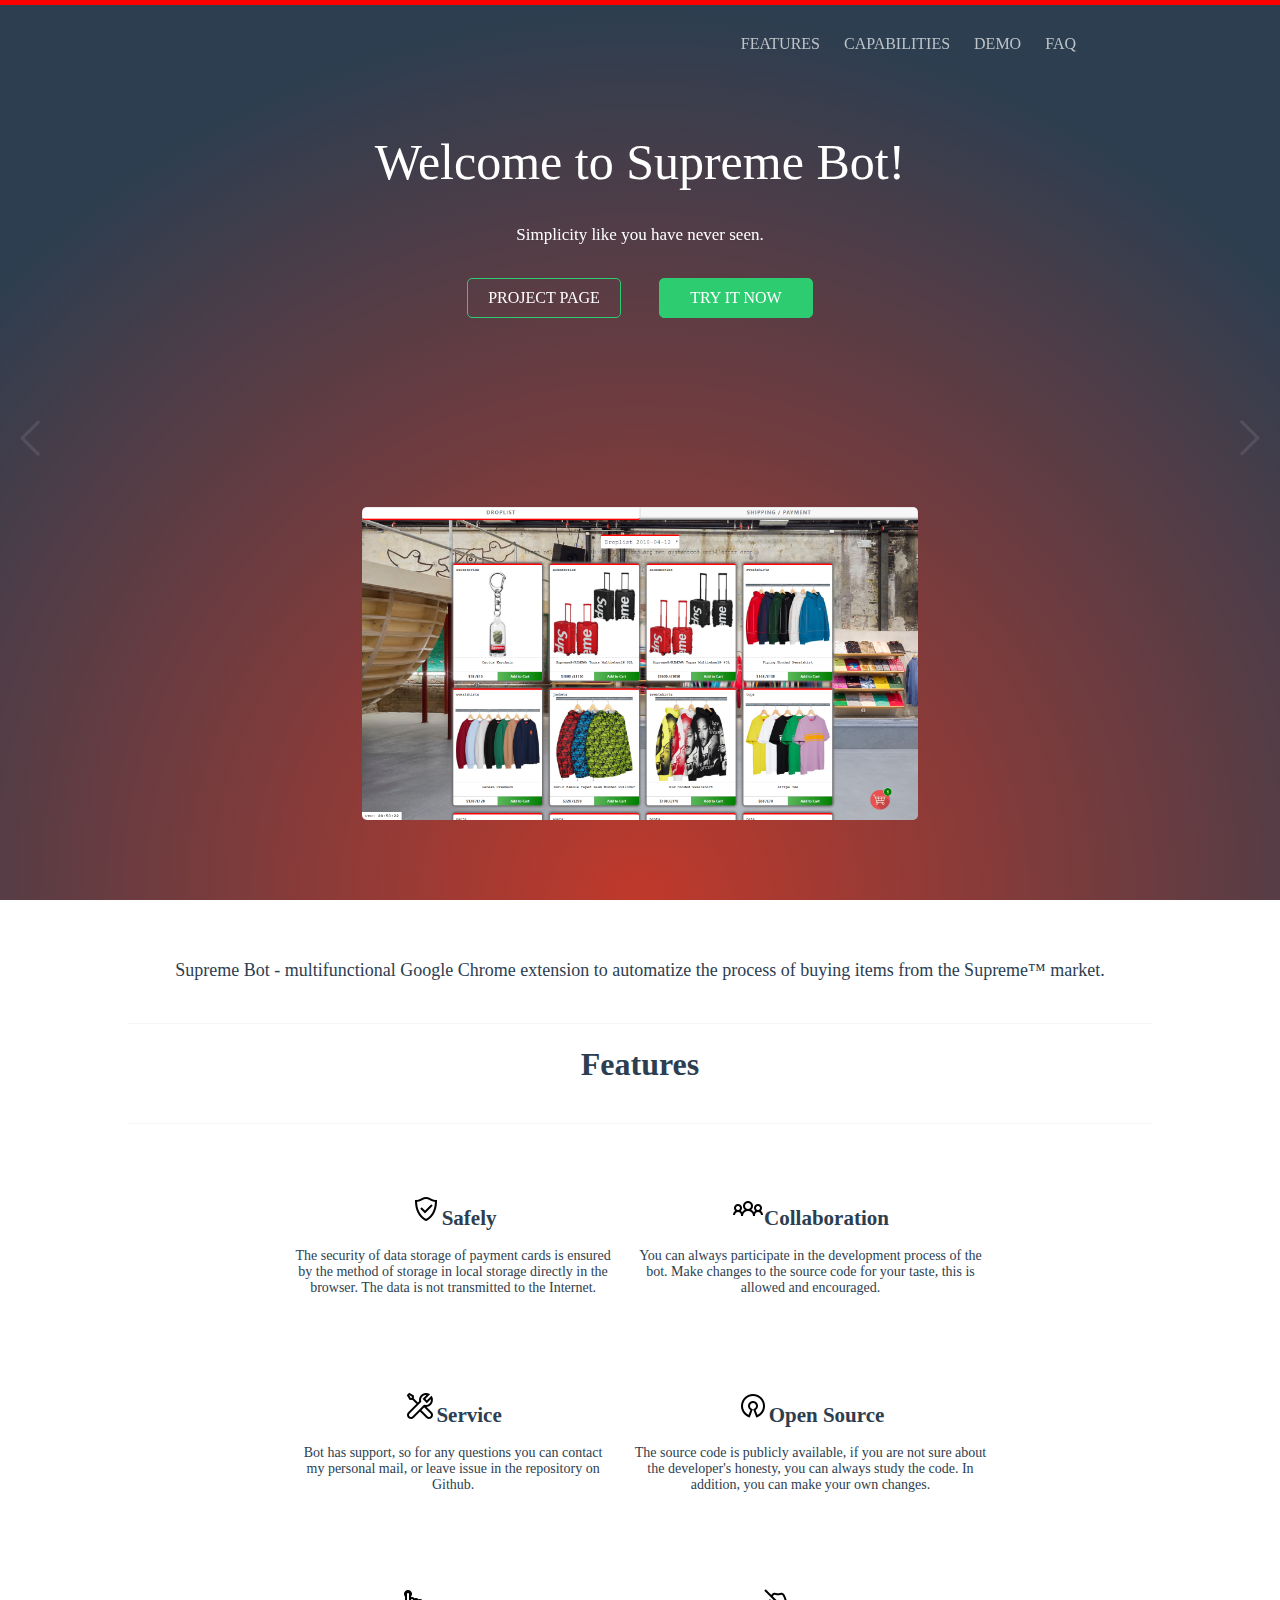
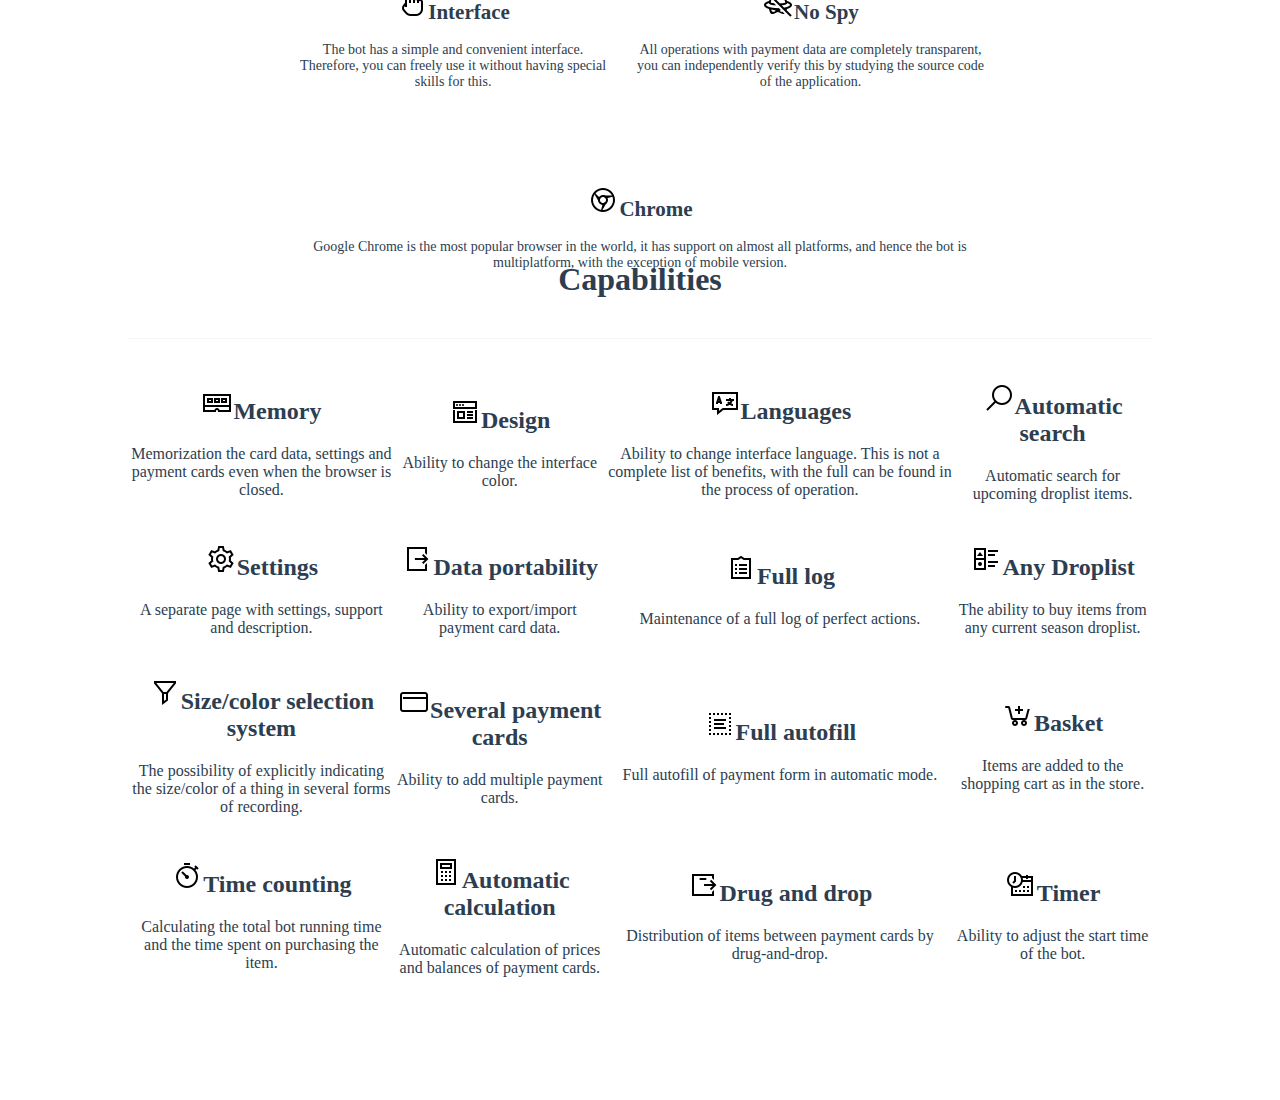
<file: index.html>
<!DOCTYPE html>
<html>
    <head>
        <title>SupremeBot</title>
        <link rel="shortcut icon" href="img/favicon.ico" type="image/x-icon">
        <meta content='text/html; charset=utf-8' http-equiv='Content-Type'>
        <link href="css/landing-style.css" rel="stylesheet" type="text/css">
        <script src="js/external/jquery.min.js"></script>
        <script src="js/landing.js"></script>
        <script src="js/own/HorizontalSlider.js"></script>
    </head>
<body>
    <div class="slider">
        <!-- Nav bar -->
        <div class="nav-bar">
            <div class="logo"><!-- Logo absent :( --></div>
            <div class="nav-btns">
                <div class="nav-btn"><a href="#features">Features</a></div>
                <div class="nav-btn"><a href="#capabilities">Capabilities</a></div>
                <div class="nav-btn"><a href="#demo">Demo</a></div>
                <div class="nav-btn"><a href="#faq">FAQ</a></div>
            </div>
            <div class="clear"></div>
        </div>
        
        <!-- Junction arrows -->
        <div class="junction-arrow left-arrow"></div>
        <div class="junction-arrow right-arrow"></div>
        
        <!-- Block 0 -->
        <div class="slide slide-0">
            <div class="leader">
                <h1>Welcome to Supreme Bot!</h1>
                <h2>Simplicity like you have never seen.</h2>
                <div class="btn-container">
                    <a href="https://github.com/Shitovdm/SupremeBot"><div class="btn no-bg">PROJECT PAGE</div></a>
                    <a href="https://github.com/Shitovdm/SupremeBot/archive/master.zip"><div class="btn">TRY IT NOW</div></a>
                    <div class="clear"></div>
                </div>
            </div>
            <div class="leader-imgs">
                <div class="img-1"><img src="img/preview/droplist.png" height="100%"></div>
            </div>
        </div>
        
        <!-- Block 1 -->
        <div class="slide slide--1">
            <div class="leader">
                <h1>Full open source code</h1>
                <h2>All source code of the bot is publicly available. Anyone can study it and make some edits.</h2>
                <div class="btn-container one-btn">
                    <a href="https://github.com/Shitovdm/SupremeBot" target="_blank">
                        <div class="btn">
                            <img src="img/icons/github.png">
                            <span>GITHUB</span>
                            <div class="clear"></div>
                        </div>
                    </a>
                    <div class="clear"></div>
                </div>
            </div>
            <div class="leader-imgs">
                <div class="img-1"><img src="img/preview/github.PNG" height="100%"></div>
            </div>
        </div>
        
        <!-- Block 2 -->
        <div class="slide slide--2">
            <div class="leader">
                <h1>Ongoing support</h1>
                <h2>The boat is constantly improving and has constant support.<br> You can tell me about any error detection, or leave issue in the repository on Github.</h2>
                <div class="btn-container one-btn">
                    <a href="mailto:shitov.dm@gmail.com">
                        <div class="btn">
                            <img src="img/icons/message.png">
                            <span>CONTACT</span>
                            <div class="clear"></div>
                        </div>
                    </a>
                    <div class="clear"></div>
                </div>
            </div>
            <div class="leader-imgs">
                <div class="img-1"><img src="img/preview/settings.png" height="100%"></div>
            </div>
        </div>
        
        <!-- Block 3 -->
        <div class="slide slide-1">
            <div class="leader">
                <h1>Stable and Fast</h1>
                <h2>The bot works quickly and stably, unlike its competitors.<br> Buying one thing takes 2-3 seconds. In addition, the bot is constantly improved.</h2>

            </div>
            <div class="leader-imgs">
                <div class="img-1"><img src="img/preview/finish-log.PNG" height="100%"></div>
            </div>
        </div>
        
        <!-- Block 4 -->
        <div class="slide slide-2">
            <div class="leader">
                <h1>Convenience and clarity</h1>
                <h2>
                    The entire interface of the bot is simple and understandable, it does not need to be understood, all the functionality is intuitive.<br> 
                    If you have any difficulties while working, you can always watch the video instruction.
                </h2>
                <div class="btn-container one-btn">
                    <a href="https://github.com/Shitovdm/SupremeBot" target="_blank">
                        <a href="#demo">
                            <div class="btn">
                                <img src="img/icons/play.png" width="24px" style="margin: 4px 0px 4px 20%;">
                                <span>DEMO</span>
                                <div class="clear"></div>
                            </div>
                        </a>
                    </a>
                    <div class="clear"></div>
                </div>
            </div>
            <div class="leader-imgs">
                <div class="img-1"><img src="img/preview/cart.png" height="100%"></div>
            </div>
        </div>
        <div class="clear"></div>
    </div>
    <div class="clear"></div>
    
    <!-- Features page -->
    
    <div class="page features" id="features">
        <div class="page-container">
            <p class="description">Supreme Bot - multifunctional Google Chrome extension to automatize the process of buying items from the Supreme™ market.</p>
            <div class="sep"></div>
            <h1>Features</h1>
            <div class="sep"></div>
            <table class="features-table">
                <tr>
                    <td>
                        <h2 class="td-title"><img src="img/icons/safely.png">Safely</h2>
                        <div class="td-description">
                            <p>
                                The security of data storage of payment cards is ensured by 
                                the method of storage in local storage directly in the browser. 
                                The data is not transmitted to the Internet.
                            </p>
                        </div>
                    </td>
                    <td>
                        <h2 class="td-title"><img src="img/icons/collaboration.png">Collaboration</h2>
                        <div class="td-description">
                            <p>
                                You can always participate in the development process of the bot. 
                                Make changes to the source code for your taste, this is allowed and encouraged.
                            </p>
                        </div>
                    </td>
                </tr>
                <tr>
                    <td>
                        <h2 class="td-title"><img src="img/icons/service.png">Service</h2>
                        <div class="td-description">
                            <p>
                                Bot has support, so for any questions you can contact my personal mail, 
                                or leave issue in the repository on Github.
                            </p>
                        </div>
                    </td>
                    <td>
                        <h2 class="td-title"><img src="img/icons/open_source.png">Open Source</h2>
                        <div class="td-description">
                            <p>
                                The source code is publicly available, 
                                if you are not sure about the developer's honesty, 
                                you can always study the code. 
                                In addition, you can make your own changes.
                            </p>
                        </div>
                    </td>
                </tr>
                <tr>
                    <td>
                        <h2 class="td-title"><img src="img/icons/interface.png">Interface</h2>
                        <div class="td-description">
                            <p>
                                The bot has a simple and convenient interface. 
                                Therefore, you can freely use it without having special skills for this.
                            </p>
                        </div>
                    </td>
                    <td>
                        <h2 class="td-title"><img src="img/icons/no_spy.png">No Spy</h2>
                        <div class="td-description">
                            <p>
                                All operations with payment data are completely transparent, 
                                you can independently verify this by studying the source code of the application.
                            </p>
                        </div>
                    </td>
                </tr>
                <tr>
                    <td colspan="2" class="one-col">
                        <h2 class="td-title"><img src="img/icons/chrome.png">Chrome</h2>
                        <div class="td-description">
                            <p>
                                Google Chrome is the most popular browser in the world, 
                                it has support on almost all platforms, 
                                and hence the bot is multiplatform, with the exception of mobile version.
                            </p>
                        </div>
                    </td>
                </tr>
            </table>
        </div> 
    </div>
    <div class="clear"></div>
    
    <!-- Capabilities page -->
    
    <div class="page capabilities" id="capabilities">
        <div class="page-container">
            <h1>Capabilities</h1>
            <div class="sep"></div>
            <table class="capabilities-table">
                
                <!-- First row -->
                <tr>
                    <td>
                        <h2 class="td-title"><img src="img/icons/memory.png">Memory</h2>
                        <div class="td-description">
                            <p>
                                Memorization the card data, settings and payment cards even when the browser is closed.
                            </p>
                        </div>
                    </td>
                    <td>
                        <h2 class="td-title"><img src="img/icons/design.png">Design</h2>
                        <div class="td-description">
                            <p>
                                Ability to change the interface color.
                            </p>
                        </div>
                    </td>
                    <td>
                        <h2 class="td-title"><img src="img/icons/languages.png">Languages</h2>
                        <div class="td-description">
                            <p>
                                Ability to change interface language. 
                                This is not a complete list of benefits, with the full can be found in the process of operation.
                            </p>
                        </div>
                    </td>
                    <td>
                        <h2 class="td-title"><img src="img/icons/search.png">Automatic search</h2>
                        <div class="td-description">
                            <p>
                                 Automatic search for upcoming droplist items.
                            </p>
                        </div>
                    </td>
                </tr>
                
                <!-- Second row -->
                <tr>
                    <td>
                        <h2 class="td-title"><img src="img/icons/settings.png">Settings</h2>
                        <div class="td-description">
                            <p>
                                 A separate page with settings, support and description.
                            </p>
                        </div>
                    </td>
                    <td>
                        <h2 class="td-title"><img src="img/icons/export-import.png">Data portability</h2>
                        <div class="td-description">
                            <p>
                                Ability to export/import payment card data.
                            </p>
                        </div>
                    </td>
                    <td>
                        <h2 class="td-title"><img src="img/icons/log.png">Full log</h2>
                        <div class="td-description">
                            <p>
                                Maintenance of a full log of perfect actions.
                            </p>
                        </div>
                    </td> 
                    <td>
                        <h2 class="td-title"><img src="img/icons/droplist.png">Any Droplist</h2>
                        <div class="td-description">
                            <p>
                                The ability to buy items from any current season droplist.
                            </p>
                        </div>
                    </td>  
                </tr>
                
                <!-- Third row -->
                <tr>
                    <td>
                        <h2 class="td-title"><img src="img/icons/size-color.png">Size/color selection system</h2>
                        <div class="td-description">
                            <p>
                                 The possibility of explicitly indicating the size/color of a thing in several forms of recording.
                            </p>
                        </div>
                    </td>
                    <td>
                        <h2 class="td-title"><img src="img/icons/card.png">Several payment cards</h2>
                        <div class="td-description">
                            <p>
                                Ability to add multiple payment cards.
                            </p>
                        </div>
                    </td>
                    <td>
                        <h2 class="td-title"><img src="img/icons/autofill.png">Full autofill</h2>
                        <div class="td-description">
                            <p>
                                Full autofill of payment form in automatic mode.
                            </p>
                        </div>
                    </td> 
                    <td>
                        <h2 class="td-title"><img src="img/icons/basket.png">Basket</h2>
                        <div class="td-description">
                            <p>
                                 Items are added to the shopping cart as in the store.
                            </p>
                        </div>
                    </td>
                </tr>
                
                <!-- Fourth row -->
                <tr>
                    <td>
                        <h2 class="td-title"><img src="img/icons/stopwatch.png">Time counting</h2>
                        <div class="td-description">
                            <p>
                                 Calculating the total bot running time and the time spent on purchasing the item.
                            </p>
                        </div>
                    </td>
                    <td>
                        <h2 class="td-title"><img src="img/icons/calc.png">Automatic calculation</h2>
                        <div class="td-description">
                            <p>
                                 Automatic calculation of prices and balances of payment cards.
                            </p>
                        </div>
                    </td>
                    <td>
                        <h2 class="td-title"><img src="img/icons/drug-drop.png">Drug and drop</h2>
                        <div class="td-description">
                            <p>
                                Distribution of items between payment cards by drug-and-drop.
                            </p>
                        </div>
                    </td>  
                    <td>
                        <h2 class="td-title"><img src="img/icons/timer.png">Timer</h2>
                        <div class="td-description">
                            <p>
                                 Ability to adjust the start time of the bot.
                            </p>
                        </div>
                    </td>
                </tr>
                
            </table>
        </div>
    </div>
    <div class="clear"></div>
    
    <!-- Demo page -->

    <div class="page demo" id="demo">
        <div class="page-container">
            <h1>Demo</h1>
            <div class="sep"></div>
            
            <iframe class="video-pleer" width="560" height="315" src="https://www.youtube.com/embed/MMbM1utXBJo" frameborder="0" allow="autoplay; encrypted-media" allowfullscreen></iframe>
            
            <p class="description">Supreme Bot - multifunctional Google Chrome extension to automatize the process of buying items from the Supreme™ market.</p>
            <div class="sep"></div>
        </div>
    </div>
    <div class="clear"></div>
    <!-- Q&A page -->
    
    <div class="page qa" id="faq">
        <div class="page-container">
            <p class="description"><h1>FAQ</h1></p>
            <div class="sep"></div>
            <table>
                <tr>
                    <td>
                        <div class="question"><b>Is it free?</b></div>
                        <div class="answer"><p>Yes, Supreme Bot is full open source product.</p></div>
                    </td>
                </tr>
                <tr>
                    <td>
                        <div class="question"><b>How to use the bot?</b></div>
                        <div class="answer"><p>Watch the <a href="#demo">demo</a>.</p></div>
                    </td>
                </tr>
                <tr>
                    <td>
                        <div class="question"><b>Can I join the product development?</b></div>
                        <div class="answer"><p>Yes, write to me on <a href="mailto:shitov.dm@gmail.com" target="_blank">shitov.dm@gmail.com</a></p></div>
                    </td>
                </tr>
                <tr>
                    <td>
                        <div class="question"><b>I found a bug, where can I report it?</b></div>
                        <div class="answer"><p>Open issues in <a href="https://github.com/Shitovdm/SupremeBot" target="_blank">GitHub repository</a>, find a similar topic and leave your comment there. If there is no similar topic, create it and describe the problem.</p></div>
                    </td>
                </tr>
                <tr>
                    <td>
                        <div class="question"><b>How is your bot different from all existing ones?</b></div>
                        <div class="answer"><p>It's completely free. A list of all the features you can find <a href="#features">here</a></p></div>
                    </td>
                </tr>
                <tr>
                    <td>
                        <div class="question"><b>On which platform does the bot work?</b></div>
                        <div class="answer"><p>Supports all devices that have a full-fledged Google Chrome browser.</p></div>
                    </td>
                </tr>
                <tr>
                    <td>
                        <div class="question"><b>How to download the latest version of the bot?</b></div>
                        <div class="answer"><p>Go to the main <a href="https://github.com/Shitovdm/SupremeBot" target="_blank">repository</a> branch and click "Clone or download"</p></div>
                    </td>
                </tr>
                <tr>
                    <td>
                        <div class="question"><b>I want to help the developer, where do I contact?</b></div>
                        <div class="answer"><p>Contact me at <a href="mailto:shitov.dm@gmail.com" target="_blank">shitov.dm@gmail.com</a></p></div>
                    </td>
                </tr>
            </table>
            
            <div class="footer">
                <div class="sep"></div>
                <div class="footer-content">
                    <a href="https://github.com/Shitovdm/SupremeBot/archive/master.zip">TRY IT NOW</a>
                    <a href="https://github.com/Shitovdm/SupremeBot" target="_blank">GITHUB</a>
                    <a href="mailto:shitov.dm@gmail.com" target="_blank">CONTACT</a>
                </div>
            </div>
            
        </div>
    </div>
        
</body>
</html>
</file>
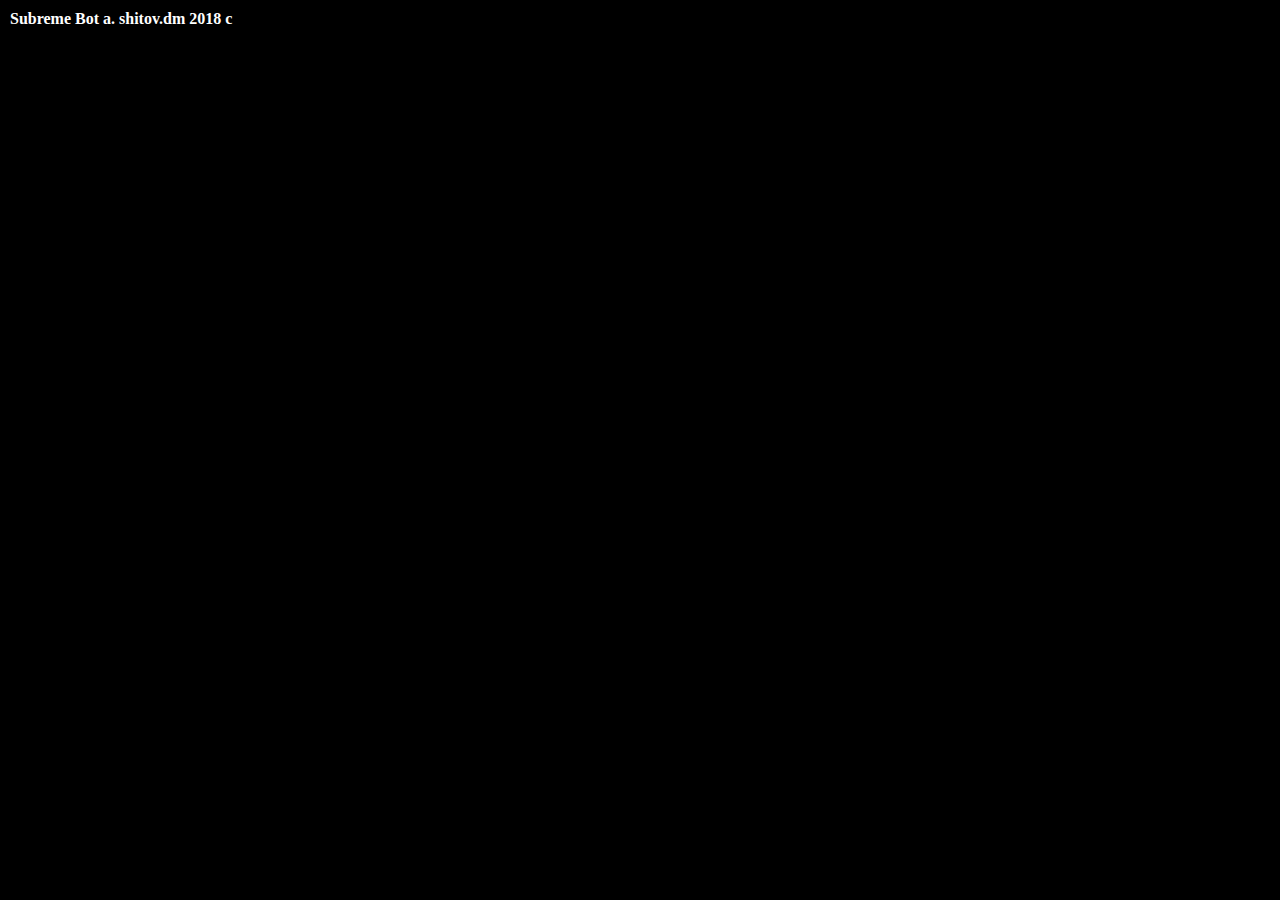
<file: log.html>
<!DOCTYPE html>
<html>
    <head>
        <title>SupremeBot Log</title>
        <link rel="shortcut icon" href="/img/favicon.ico" type="image/x-icon">
        <meta content='text/html; charset=utf-8' http-equiv='Content-Type'>
        <link href="css/log-style.css" rel="stylesheet" type="text/css">
        <script src="js/jquery.min.js"></script>
        <script src="js/log.js"></script>
        
        <style>
            .warning{
                color: yellow;
            }
            .error{
                color: red;
            }
            .success{
                color: green;
            }
        </style>
        
    </head>
<body>
    <div><b>Subreme Bot a. shitov.dm 2018 c</b></div>
    <div id="log"></div>
</body>
</html>
</file>
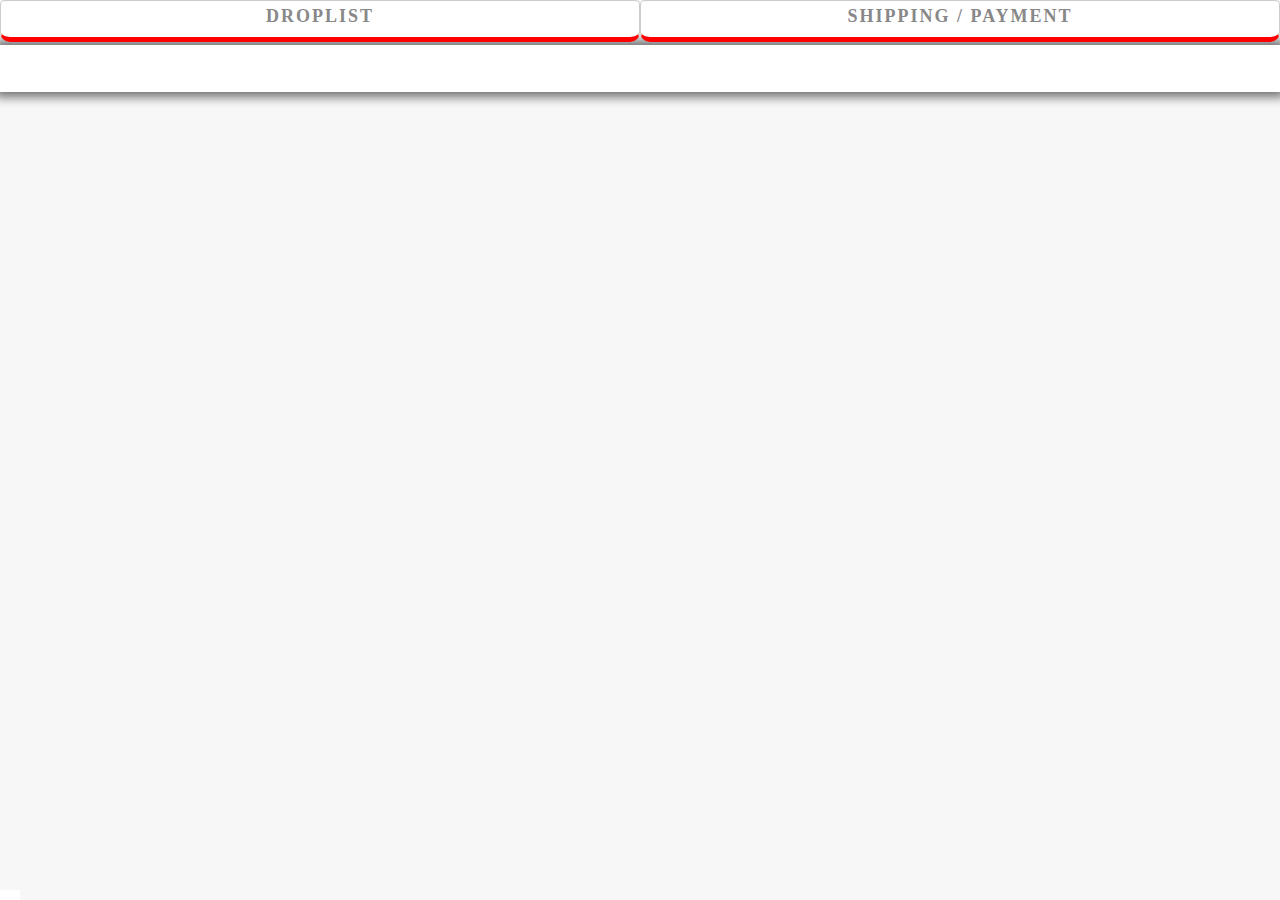
<file: options.html>
<!DOCTYPE html>
<html>
    <head>
        <meta content='text/html; charset=utf-8' http-equiv='Content-Type'>
        <link href="css/options-style.css" rel="stylesheet" type="text/css">
        <link rel="stylesheet" href="css/jquery-ui.css">
        <script src="js/jquery.min.js"></script>
        <script src="js/jquery-ui.min.js"></script>
        <script src="js/options.js"></script>
        <title>Supreme Bot</title>
    </head>
<body>
    <div class="main-options">
        <div class="workspace-options" id="workspace-options">
            <!-- Панель навигации -->
            <div class="nav-bar">
                <div class="nav-options" id="nav-droplist">
                    <b class="no-select">DROPLIST</b>
                </div>
                <div class="nav-options" id="nav-form">
                    <b class="no-select">SHIPPING / PAYMENT</b>
                </div>
            </div>
            
            <!-- Global timer. -->
                <div class="glob-timer"><b id="LDN-time"></b></div>
            
            <!-- Рабочее поле данных форм -->
            
            <div class="data-options store-bg-image" id="content-form">
                <div class="card-form">
                    <div class="full-form card-nav-bar">
                        <div class="nav-card" id="select-card">
                            <select id="select-card-list">
                                <option value="" disabled selected>SELECT CARD</option>
                            </select>
                        </div>
                        <div class="nav-card selected-bg">
                            <b>SHIPPING / PAYMENT</b>
                        </div>
                        <div class="nav-card" id="add-card">
                            <b>ADD CARD</b>
                        </div>
                    </div>
                    <div class="clear"></div>
                    <div class="full-form top-side">
                        <div class="card-form-title">
                            <h4>billing/shipping information</h4>
                        </div>
                        <div class="card-form-title">
                            <h4>credit card information</h4>
                        </div>
                    </div>
                    <div class="clear"></div>
                    <div class="half-form left-side">
                        <input type="text" class="field-large" id="full-name" placeholder="full name">
                        <input type="text" class="field-large" id="email" placeholder="e-mail">
                        <input type="text" class="field-large" id="tel" placeholder="tel">
                        <div class="multi-form">
                            <input type="text" class="field-middle" id="address" placeholder="address">
                            <input type="text" class="field-middle" id="address-2" placeholder="address 2">
                        </div>
                        <input type="text" class="field-large" id="address-3" placeholder="address 3">
                        <input type="text" class="field-large" id="city" placeholder="city">
                        <div class="multi-form">
                            <input type="text" class="field-middle" id="postcode" placeholder="postcode">
                            <input type="text" class="field-middle" id="country" placeholder="country">
                        </div>
                    </div>
                    <div class="half-form right-side">
                        <input type="text" class="field-large" id="card-identificator" placeholder="card name">
                        <select class="field-large" id="card-type">
                            <option>Visa</option>
                            <option>American Express</option>
                            <option>Mastercard</option>
                            <option>Colo</option>
                            <option>PayPal</option>
                        </select>
                        <input type="text" class="field-large" id="card-number" placeholder="number">
                        <div class="multi-form">
                            <select class="field-small" id="card-month">
                                <option>01</option>
                                <option>02</option>
                                <option>03</option>
                                <option>04</option>
                                <option>05</option>
                                <option>06</option>
                                <option>07</option>
                                <option>08</option>
                                <option>09</option>
                                <option>10</option>
                                <option>11</option>
                                <option>12</option>
                            </select>
                            <select class="field-small select-year" id="card-year">
                                <option>2018</option>
                                <option>2019</option>
                                <option>2020</option>
                                <option>2021</option>
                                <option>2022</option>
                                <option>2023</option>
                                <option>2024</option>
                                <option>2025</option>
                                <option>2026</option>
                                <option>2027</option>
                                <option>2028</option>
                            </select>
                            <img id="export-card" src="img/mini-card.gif">
                            <input type="text" class="field-small" id="card-cvv" placeholder="CVV">
                            <div class="clear"></div>
                        </div>
                        <div class="balance-constraints">
                            <input type="text" class="field-large" id="card-money" placeholder="approximate balance, $">
                        </div>
                        <div class="terms">
                            <input class="terms-checkbox" type="checkbox" checked>
                            <label>I have read ang agree to the <u>terms & conditions</u>, and accept the return policy</label>
                        </div>
                    </div>
                    <div class="clear"></div>
                    <div class="full-form bottom-side">
                        <div class="card-warning">
                            <b>Carefully check the data before saving, the data is not forced to be checked.</b>
                        </div>
                        <input type="button" class="action-button" id="save-button" value="save card">
                        <input type="button" class="action-button" id="delete-button" value="delete">
                        <input type="button" class="action-button" id="clear-button" value="clear">
                    </div>
                    <div class="clear"></div>
                </div>
            </div>
            
            <!-- Work field of droplist. -->
            
            <!-- Cart. -->
                <div class="cart-page">
                    <div class="cart-page-title">
                        <b>CART</b>
                    </div>
                    <div class="clear"></div>
                    <div class="cart-page-table">
                        <div class="cart-table-container">
                            <!-- Cart main table. -->
                            <table id="cart-table"></table>
                         </div>
                    </div>
                    <div class="cart-page-control">
                        <div class="cart-control-container">
                            <div class="card-in-cart">
                                <div class="card-title">
                                    <b>Distribution by payment cards</b>
                                </div>
                               
                            </div>
                            
                        </div>
                    </div>
                    <div class="cart-total">
                        <div class="cart-total-container" id="total-price">
                            <b>subtotal: 520$</b>
                        </div>
                    </div>
                    <div class="clear"></div>
                    <div class="cart-bottom">
                        <div class="cart-bottom-text">
                            <b>Carefully check the data before saving, the data is not forced to be checked.</b>
                        </div>
                        <input type="button" class="action-button" id="accept-button" value="accept">
                    </div>
                </div>
                <div id="transparent-bg">.</div>
            
            <div class="data-options store-bg-image" id="content-droplist">
                <!-- Droplist cart. -->
                <div id="cart-preview">
                    <img id="show-cart" class="droplist-cart" alt="Go to cart" src="img/cart.png" width="70px;">
                    <span id="amount-items-in-cart">0</span>
                </div>
                
                <!-- Droplist title. -->
                <div id="title-content">
                    <div id="droplist-title"></div>
                    <div class="droplist-title" id="droplist-info-cont">
                        <h2 id="droplist-info"></h2>
                    </div>
                </div>
                <!-- Droplist items. -->
                <div id="items-content"></div>
               
                
                <div class="clear"></div>
            </div>
        </div>
        <div class="clear"></div>
    </div>
</body>
</html>
</file>
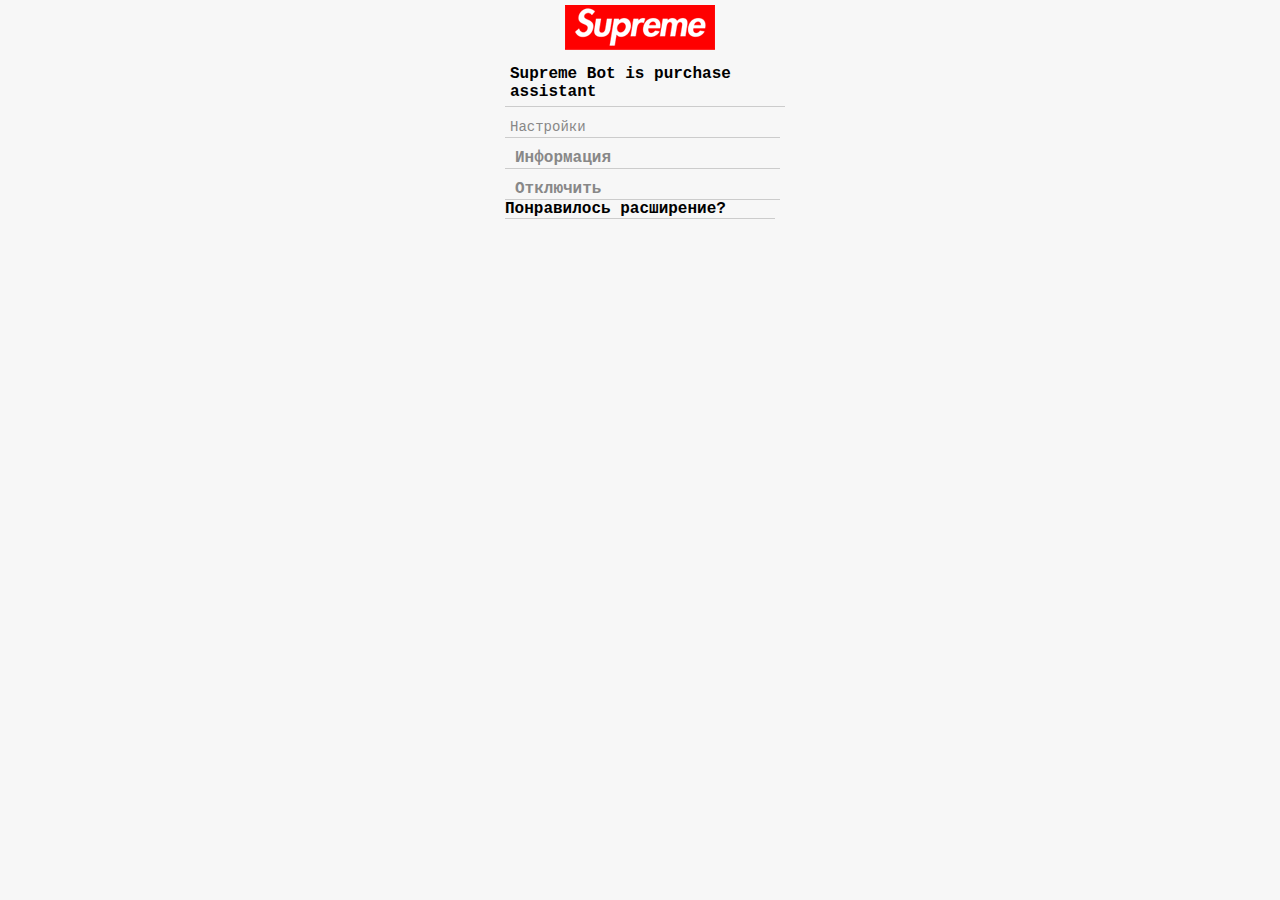
<file: popup.html>
<!DOCTYPE html>
<html>
    <head>
        <meta content='text/html; charset=utf-8' http-equiv='Content-Type'>
        <link href="css/popup-style.css" rel="stylesheet" type="text/css">
        <script src="js/jquery.min.js"></script>
        <script src="js/popup.js"></script>
        <title>PriceHelper</title>
    </head>
    <body>
        <div class="main">
            <div class="popup-logo">
                <img src="img/logo.png" width="150px;">
            </div>
            <div class="popup-description">
                <b>Supreme Bot is purchase assistant</b>
            </div>
            <div class="popup-actions">
                <div class="action-button" id="settings"><a href="/options.html" target="_blank">Настройки</a></div>
                <div class="action-button" id="information"><b>Информация</b></div>
                <div class="action-button" id="turnOff"><b>Отключить</b></div>
            </div>
            <div class="popup-more">
                <b>Понравилось расширение?</b>
            </div>
       </div>
    </body>
</html>
</file>
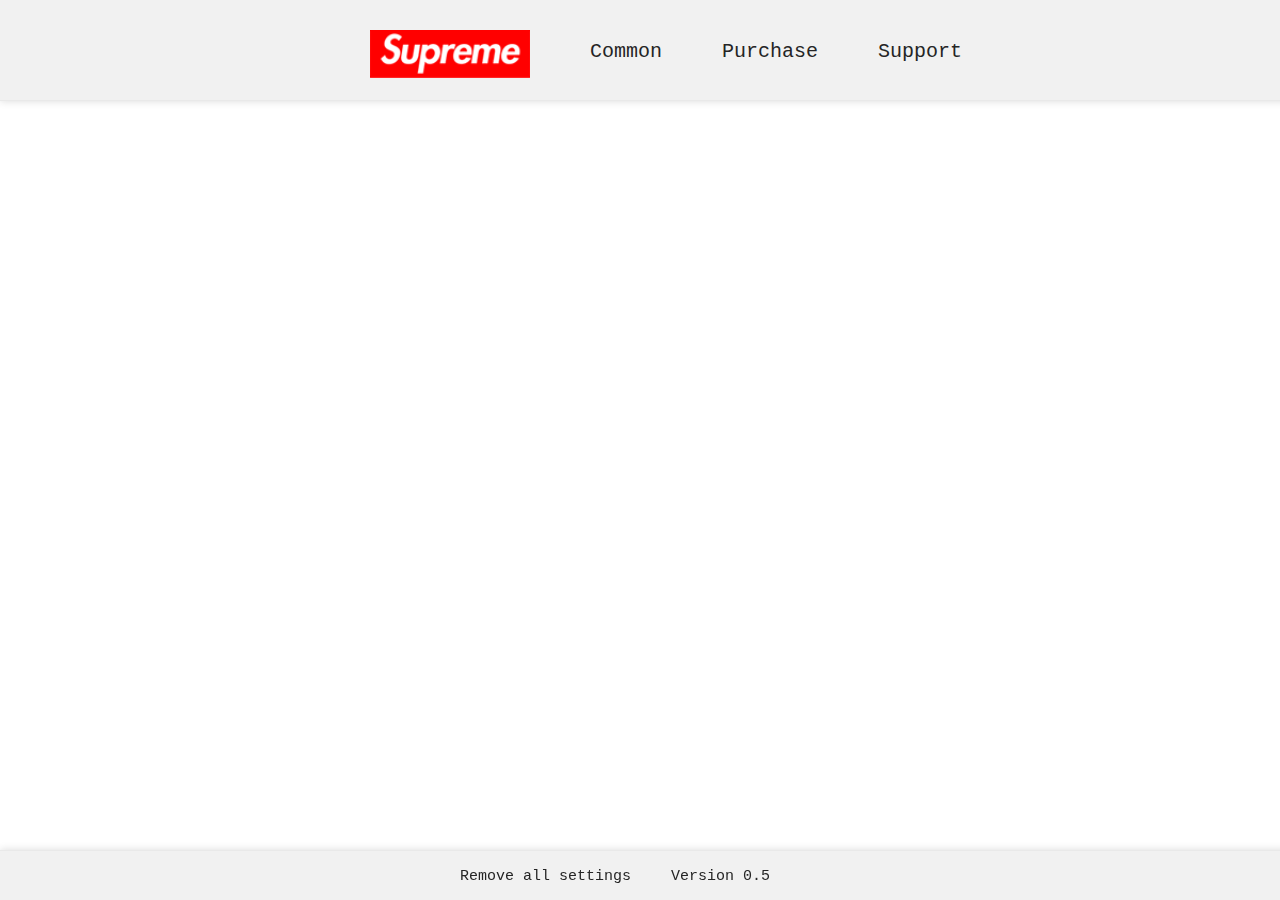
<file: settings.html>
<!DOCTYPE html>
<html>
    <head>
        <link rel="shortcut icon" href="/img/favicon.ico" type="image/x-icon">
        <meta content='text/html; charset=utf-8' http-equiv='Content-Type'>
        <link href="css/settings-style.css" rel="stylesheet" type="text/css">
        <script src="js/jquery.min.js"></script>
        <script src="js/settings.js"></script>
        <script src="js/language.js"></script>

        <title>SupremeBot Settings</title>
    </head>
<body>
    <div class="settings-content">
        
        <!-- Header content -->
        
        <div class="settings-header">
            <div class="settings-nav-bar settins-logo">
                <a href="http://www.supremenewyork.com/shop" target="_blank"><img src="img/logo.png" width="160px;"></a>
            </div>
            <div class="settings-nav-bar">
                <div class="settings-page-link">
                    <a id="common-settings">Common</a>
                </div>
                <div class="settings-page-link">
                    <a id="purchase-settings">Purchase</a>
                </div>
                <div class="settings-page-link">
                    <a id="support-settings">Support</a>
                </div> 
            </div> 
        </div>
        <div class="clear"></div>
        
        <!-- Common content -->
        
        <div class="content-settings" id="common-settings-content">
            <h1 id="h1-CommonSettings">Common settings</h1>
            
            <div class="common-cont-sett">
                <h3 id="h3-DroplistsAndBasket">Droplists and basket</h3>
                
                <p>
                    <input type="checkbox" class="feature tuning" id="EnableTimeSynchronization">
                    <label id="EnableTimeSynchronization-label" for="EnableTimeSynchronization">Enable time synchronization</label>
                </p>
                <p>
                    <input type="checkbox" class="feature tuning" id="LabelSoldOutItems">
                    <label id="LabelSoldOutItems-label" for="LabelSoldOutItems">Label sold out items in droplist</label>
                </p>
            </div>
            
            <div class="common-cont-sett">
                <h3 id="h3-DroplistsAndBasket">Supreme site</h3>
                <p>
                    <input type="checkbox" class="feature tuning" id="HideSoldOutItemsOnSupreme">
                    <label id="HideSoldOutItemsOnSupreme-label" for="HideSoldOutItemsOnSupreme">Hide sold out items on site</label>
                </p>
                <p>
                    <input type="checkbox" class="feature tuning" id="HideAllAnimations">
                    <label id="HideAllAnimations-label" for="HideAllAnimations">Hide all animation on site</label>
                </p>
            </div>
            
            <div class="common-cont-sett">
                <h3 id="h3-DesignAndLanguage">Design and language</h3>
                
                <p>
                    <input type="checkbox" class="feature tuning" id="MinimalisticDesign">
                    <label id="MinimalisticDesign-label" for="MinimalisticDesign">Minimalistic design</label>
                </p>
                <p>
                    <input type="checkbox" class="feature tuning" id="OneStaticPicture">
                    <label id="OneStaticPicture-label" for="OneStaticPicture">Show one static picture.</label>
                </p>
                <p>
                    <input type="checkbox" class="feature tuning" id="AutoChangeBg">
                    <label id="AutoChangeBg-label" for="AutoChangeBg">Auto change background image</label>
                </p>
                <p>
                    <select class="tuning" id="InterfaceLanguage"></select>
                    <label id="InterfaceLanguage-label" for="InterfaceLanguage">Interface language</label>
                </p>
            </div>
            
        </div>
        
        <!-- Purchase content -->
        
        <div class="content-settings" id="purchase-settings-content">
            <h1 id="h1-PurchaseSettings">Purchase settings</h1>    
            <div class="common-cont-sett">
                <p>
                    <input type="checkbox" class="feature tuning" id="AutomaticPurchaseItems">
                    <label id="AutomaticPurchaseItems-label" for="AutomaticPurchaseItems">Automatic purchase of items by button "Start" in menu</label>
                </p>
                <h3 id="h3-SizeAndColor">Size & Color</h3>
                <p>
                    <input type="checkbox" class="feature tuning" id="SelectAnySize">
                    <label id="SelectAnySize-label" for="SelectAnySize">Buy a thing of any size present(If selected is missing).</label>
                </p>
                <p>
                    <input type="checkbox" class="feature tuning" id="SelectAnyColor">
                    <label id="SelectAnyColor-label" for="SelectAnyColor">Select any color if the preset is missing.</label>
                </p>
                
                <h3 id="h3-LogsAndAutofill">Logs & Autofill</h3>
                <p>
                    <input type="checkbox" class="feature tuning" id="AutoFillPaymentForm">
                    <label id="AutoFillPaymentForm-label" for="AutoFillPaymentForm">Full auto fill payment form.</label>
                </p>
                <p>
                    <input type="checkbox" class="feature tuning" id="MaintainFullLog">
                    <label id="MaintainFullLog-label" for="MaintainFullLog">Maintain a full action log.</label>
                </p>
                <p>
                    <input type="checkbox" class="feature tuning" id="OutputResponseInLog">
                    <label id="OutputResponseInLog-label" for="OutputResponseInLog">To output in a log the answer of shop on purchase.</label>
                </p>
                <p>
                    <input type="checkbox" class="feature tuning" id="LogInNewWindow">
                    <label id="LogInNewWindow-label" for="LogInNewWindow">When finished, show the log in the new window.</label>
                </p>
                <p>
                    <input type="checkbox" class="feature tuning" id="ServerResponseTime">
                    <label id="ServerResponseTime-label" for="ServerResponseTime">Log the server response time.</label>
                </p>
                <p>
                    <input type="checkbox" class="feature tuning" id="CalculateTotalTime">
                    <label id="CalculateTotalTime-label" for="CalculateTotalTime">Calculate the total running time.</label>
                </p>
                
            </div>
        </div>
            
        
        <!-- Support content -->
        
        <div class="content-settings" id="support-settings-content">
            <h1 id="h1-SupremeBotSupport">SupremeBot support</h1>
            <h2 id="h2-FoundError">Нашли ошибку?</h2>
            <p id="p-SendReport">Отправьте баг репорт в произвольной форме мне на почту, я обязательно откликнусь на ваше письмо.</p>
            <p id="p-Issue">Также, вы можете связаться со мной, оставив Issue на странице <a href="https://github.com/Shitovdm/SupremeBot" target="_blank">проекта</a>.</p>
            <h2 id="h2-QuestionsAndIdeas">Есть вопрос или новая идея?</h2>
            <p id="p-OffersAndCallbacks">Проект находится в активной разработке, поэтому я всегда буду рад выслушать ваши предложения и отзывы по <a href="shitov.dm@gmail.com" target="_blank">адресу</a>.</p>
            <h2 id="h2-SupremeSupport">А как на счет поддержки со стороны Supreme?</h2>
            <p id="p-ConfidentialityPolicy">Сайт Supreme не одобряет деятельность подобного рода сервисов, но политикой конфиденциальности это не запрещено.</p>
            <p id="p-CorrectWork">Я работаю над тем, чтобы сервис работал максимально корректно и не причинял вред другим участникам сообщества.</p>
            <h2 id="h2-DevelopmentHelp">Хотите помочь в продвижении проекта?</h2>
            <p id="p-OpenSource">Исходный код является полностью открытым, вы всегда можете скачать проект и отредактировать его.</p>
            <p id="p-YourBranchOnGitHub">Если вы хотите чтобы ваши изменения увидели другие люди, создайте ветку с вашими изменениями на <a href="https://github.com/Shitovdm/SupremeBot">GitHub</a>, или напишите мне на <a href="shitov.dm@gmail.com" target="_blank">почту</a>.</p>
            <h2 id="h2-Updates">Обновления Supreme Bot</h2>
            <p id="p-BotLinkAtGitHub">Самую свежую версию бота всегда можно скачать с ресурса <a href="https://github.com/Shitovdm/SupremeBot" target="_blank">Supreme Bot</a>.</p>
        </div>
        <!-- Donate content -->
        <div class="content-settings" id="donate-content">
            <h1 id="h1-Donate">Donate</h1>
            <p id="p-Donate">Вы можете добровольно пожертвовать денежные средства, для этого свяжитесь со мной по <a href="shitov.dm@gmail.com" target="_blank">адресу</a>.</p>
        </div>
        
        <!-- Footer -->
        
        <div class="settings-footer">
            <div class="footer-nav" id="RemoveAllSettings">
                <a id="a-RemoveSettings">Remove all settings</aid>
            </div>
            <div class="footer-nav">
                <a id="a-Version">Version 0.5</a>
            </div>
        </div>
    </div>
</body>
</html>
</file>
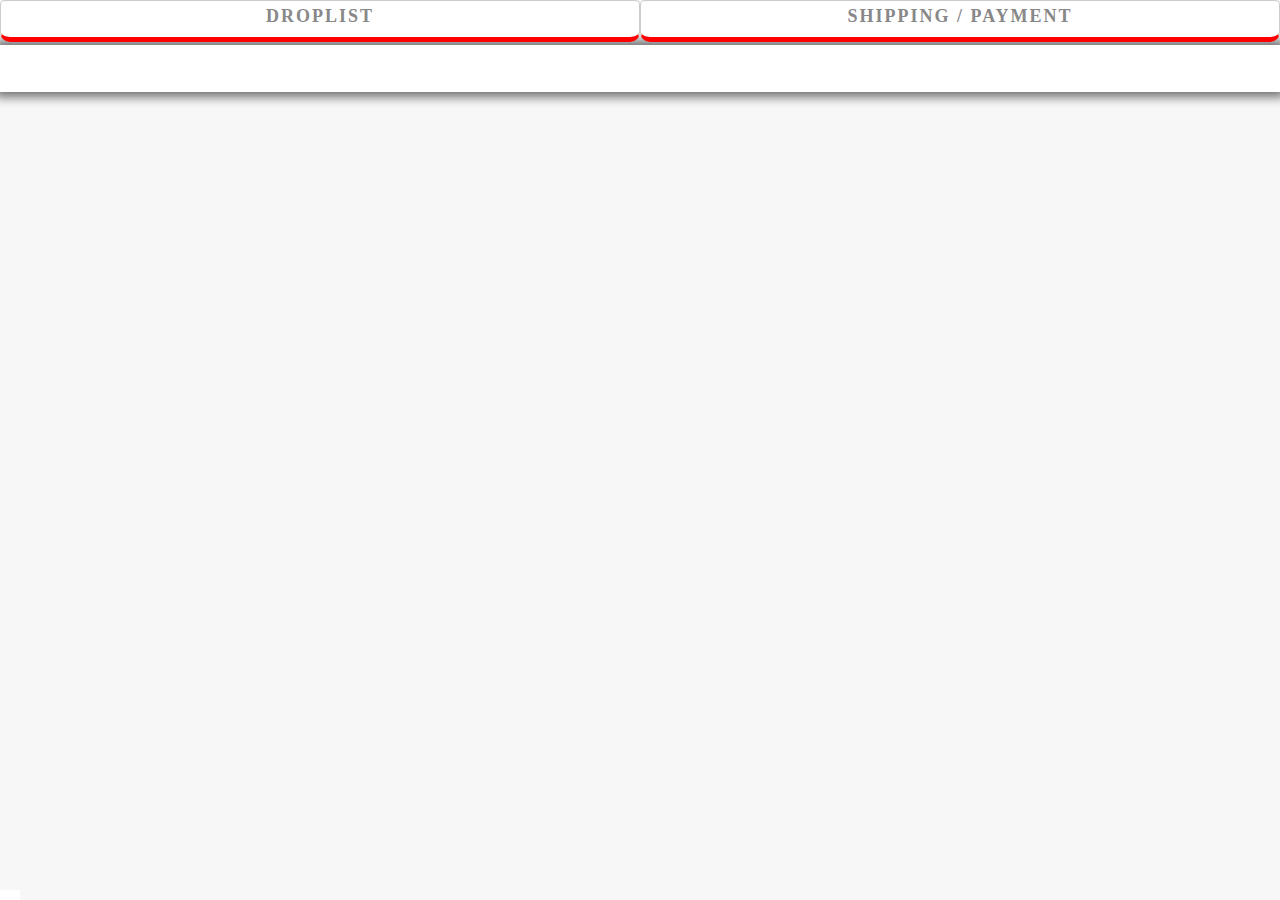
<file: html/options.html>
<!DOCTYPE html>
<html>
    <head>
        <link rel="shortcut icon" href="../img/favicon.ico" type="image/x-icon">
        <meta content='text/html; charset=utf-8' http-equiv='Content-Type'>
        <link href="../css/options-style.css" rel="stylesheet" type="text/css">
        <link rel="stylesheet" href="../css/jquery-ui.css">
        <script src="../js/external/jquery.min.js"></script>
        <script src="../js/external/jquery-ui.min.js"></script>
        <script src="../js/options.js"></script>
        <script src="../js/language.js"></script>
        <title>Supreme Bot</title>
    </head>
<body>
    <div class="main-options">
        <div class="workspace-options" id="workspace-options">
            <!-- Панель навигации -->
            <div class="nav-bar">
                <div class="nav-options" id="nav-droplist">
                    <b id="b-Droplist" class="no-select">DROPLIST</b>
                </div>
                <div class="nav-options" id="nav-form">
                    <b id="b-ShippingPayment" class="no-select">SHIPPING / PAYMENT</b>
                </div>
            </div>
            
            <!-- Global timer. -->
                <div class="glob-timer"><b id="LDN-time"></b></div>
            
            <!-- Рабочее поле данных форм -->
            
            <div class="data-options store-bg-image" id="content-form">
                <div class="card-form">
                    <div class="full-form card-nav-bar">
                        <div class="nav-card" id="select-card">
                            <select id="select-card-list">
                                <option id="optionSelectCard" value="" disabled selected>SELECT CARD</option>
                            </select>
                        </div>
                        <div class="nav-card selected-bg">
                            <b id="b-ShippingAndPayment">SHIPPING / PAYMENT</b>
                        </div>
                        <div class="nav-card" id="add-card">
                            <b id="b-AddCard">ADD CARD</b>
                        </div>
                    </div>
                    <div class="clear"></div>
                    <div class="full-form top-side">
                        <div class="card-form-title">
                            <h4 id="h4-BillingShippingInf">billing/shipping information</h4>
                        </div>
                        <div class="card-form-title">
                            <h4 id="h4-CreditCardInf">credit card information</h4>
                        </div>
                    </div>
                    <div class="clear"></div>
                    <div class="half-form left-side">
                        <input type="text" class="field-large" id="full-name" placeholder="full name">
                        <input type="text" class="field-large" id="email" placeholder="e-mail">
                        <input type="text" class="field-large" id="tel" placeholder="tel">
                        <div class="multi-form">
                            <input type="text" class="field-middle" id="address" placeholder="address">
                            <input type="text" class="field-middle" id="address-2" placeholder="address 2">
                        </div>
                        <input type="text" class="field-large" id="address-3" placeholder="address 3">
                        <input type="text" class="field-large" id="city" placeholder="city">
                        <div class="multi-form">
                            <input type="text" class="field-middle" id="postcode" placeholder="postcode">
                            <input type="text" class="field-middle" id="country" placeholder="country" value="RU">
                        </div>
                    </div>
                    <div class="half-form right-side">
                        <input type="text" class="field-large" id="card-identificator" placeholder="card name">
                        <select class="field-large" id="card-type">
                            <option>visa</option>
                            <option>american_express</option>
                            <option>mastercard</option>
                            <option>colo</option>
                            <option>paypal</option>
                        </select>
                        <input type="text" class="field-large" id="card-number" placeholder="number">
                        <div class="multi-form">
                            <select class="field-small" id="card-month">
                                <option>01</option>
                                <option>02</option>
                                <option>03</option>
                                <option>04</option>
                                <option>05</option>
                                <option>06</option>
                                <option>07</option>
                                <option>08</option>
                                <option>09</option>
                                <option>10</option>
                                <option>11</option>
                                <option>12</option>
                            </select>
                            <select class="field-small select-year" id="card-year">
                                <option>2018</option>
                                <option>2019</option>
                                <option>2020</option>
                                <option>2021</option>
                                <option>2022</option>
                                <option>2023</option>
                                <option>2024</option>
                                <option>2025</option>
                                <option>2026</option>
                                <option>2027</option>
                                <option>2028</option>
                            </select>
                            <img id="export-card" src="../img/mini-card.gif">
                            <input type="text" class="field-small" id="card-cvv" placeholder="CVV">
                            <div class="clear"></div>
                        </div>
                        <div class="balance-constraints">
                            <input type="text" class="field-large" id="card-money" placeholder="approximate balance, $">
                        </div>
                        <div class="terms">
                            <input class="terms-checkbox" type="checkbox" checked>
                            <label id="TermsAndConditions">I have read ang agree to the <u>terms & conditions</u>, and accept the return policy</label>
                        </div>
                    </div>
                    <div class="clear"></div>
                    <div class="full-form bottom-side">
                        <div class="card-warning">
                            <b id="b-CheckData">Carefully check the data before saving, the data is not forced to be checked.</b>
                        </div>
                        <input type="button" class="action-button" id="save-button" value="save card">
                        <input type="button" class="action-button" id="delete-button" value="delete">
                        <input type="button" class="action-button" id="clear-button" value="clear">
                    </div>
                    <div class="clear"></div>
                </div>
            </div>
            
            <!-- Work field of droplist. -->
            
            <!-- Cart. -->
                <div class="cart-page">
                    <div class="cart-page-title">
                        <b id="b-Cart">CART</bid>
                    </div>
                    <div class="clear"></div>
                    <div class="cart-page-table">
                        <div class="cart-table-container">
                            <!-- Cart main table. -->
                            <table id="cart-table"></table>
                         </div>
                    </div>
                    <div class="cart-page-control">
                        <div class="cart-control-container">
                            <div class="card-in-cart">
                                <div class="card-title">
                                    <b id="DistributionCards">Distribution by payment cards</b>
                                </div>
                               
                            </div>
                            
                        </div>
                    </div>
                    <div class="cart-total">
                        <div class="cart-total-container" id="total-price">
                            <b id="Subtotal"></b>
                        </div>
                    </div>
                    <div class="clear"></div>
                    <div class="cart-bottom">
                        <div class="cart-bottom-text">
                            <b id="CheckDataBeforeSav">Carefully check the data before saving, the data is not forced to be checked.</b>
                        </div>
                        <input type="button" class="action-button" id="accept-button" value="accept">
                        <input type="button" class="action-button" id="buy-now" value="buy now">
                    </div>
                </div>
                <div id="transparent-bg">.</div>
            
            <div class="data-options store-bg-image" id="content-droplist">
                <!-- Droplist cart. -->
                <div id="cart-preview">
                    <img id="show-cart" class="droplist-cart" alt="Go to cart" src="../img/cart.png" width="70px;">
                    <span id="amount-items-in-cart">0</span>
                </div>
                
                <!-- Droplist title. -->
                <div id="title-content">
                    <div id="droplist-title"></div>
                    <div class="droplist-title" id="droplist-info-cont">
                        <h2 id="droplist-info"></h2>
                    </div>
                </div>
                <!-- Droplist items. -->
                <div id="items-content"></div>
               
                
                <div class="clear"></div>
            </div>
        </div>
        <div class="clear"></div>
    </div>
</body>
</html>
</file>
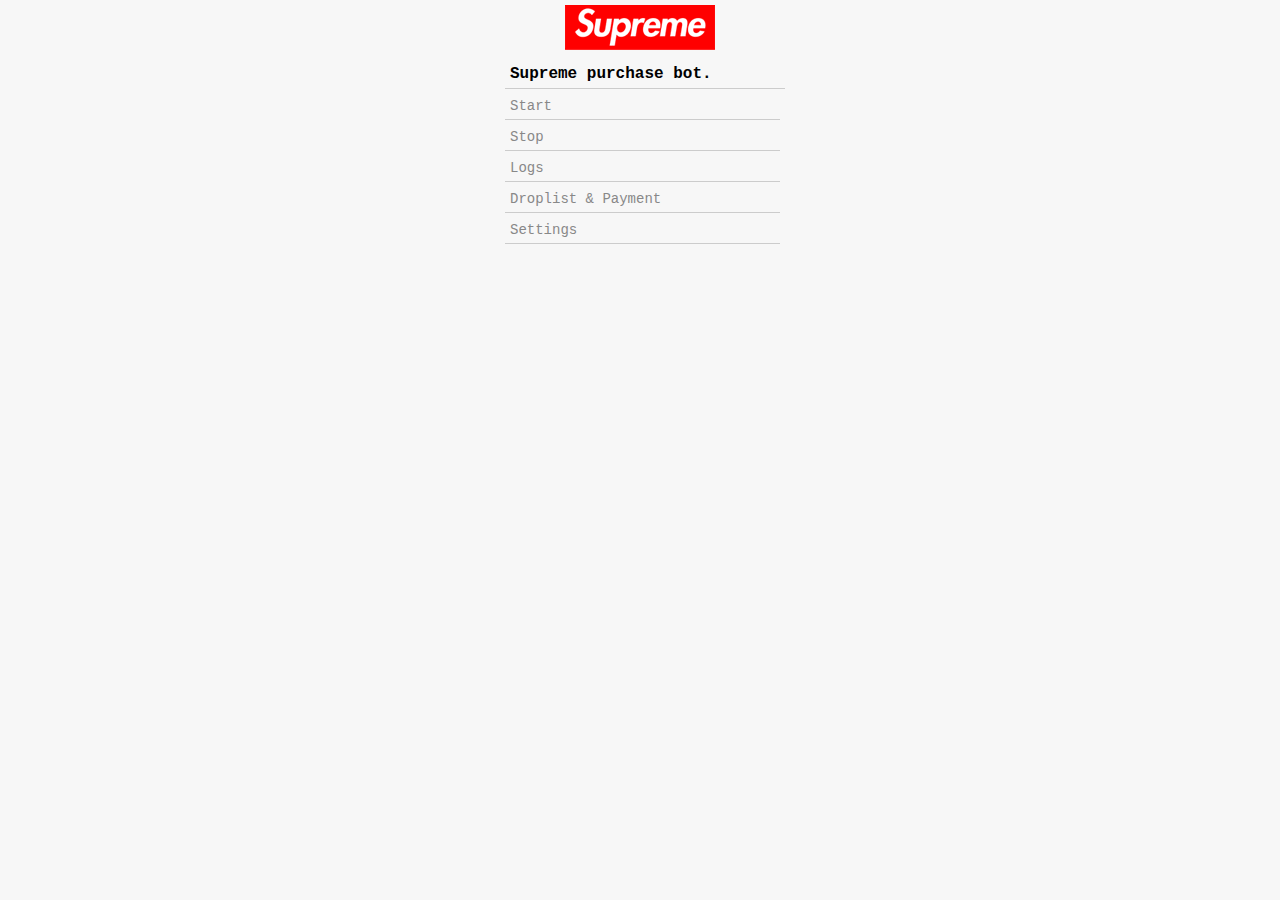
<file: html/popup.html>
<!DOCTYPE html>
<html>
    <head>
        <link rel="shortcut icon" href="../img/favicon.ico" type="image/x-icon">
        <meta content='text/html; charset=utf-8' http-equiv='Content-Type'>
        <link href="../css/popup-style.css" rel="stylesheet" type="text/css">
        <script src="../js/external/jquery.min.js"></script>
        <script src="../js/popup.js"></script>
        <title>SupremeBot</title>
    </head>
    <body>
        <div class="main">
            <div class="popup-logo">
                <a href="http://www.supremenewyork.com/shop" target="_blank"><img src="../img/logo.png" width="150px;"></a>
            </div>
            <div class="popup-description">
                <b>Supreme purchase bot.</b>
            </div>
            <div class="popup-actions">
                <a href="chrome://extensions/" target="_blank"><div class="action-button" id="turnOn">Start</div></a>
                <a href="chrome://extensions/" target="_blank"><div class="action-button" id="turnOff">Stop</div></a>
                <a href="../html/log.html" target="_blank"><div class="action-button" id="logs">Logs</div></a>
                <a href="../html/options.html" target="_blank"><div class="action-button" id="drop-pay">Droplist & Payment</div></a>
                <a href="../html/settings.html" target="_blank"><div class="action-button" id="settings">Settings</div></a>
            </div>
       </div>
    </body>
</html>
</file>
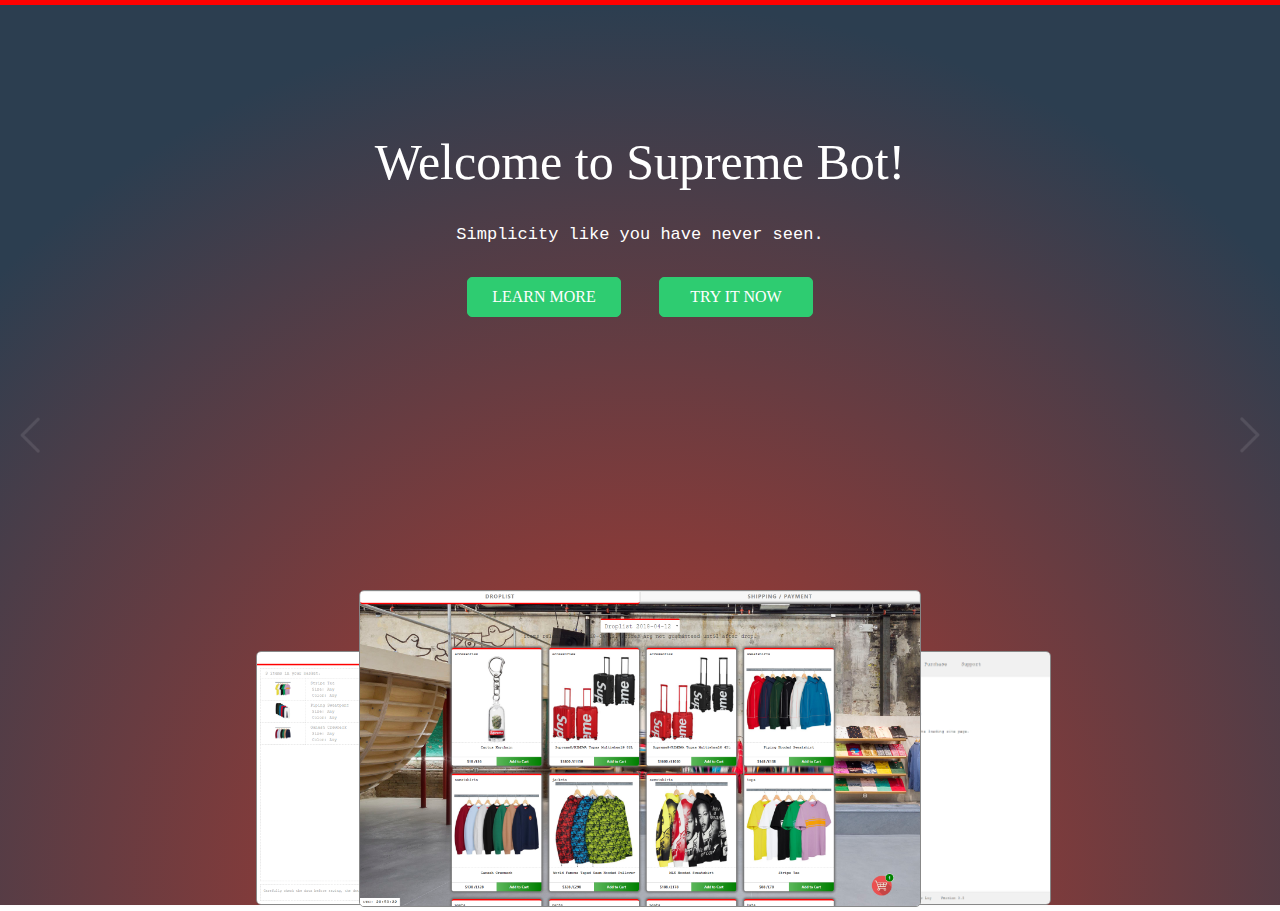
<file: html/settings.html>
<!DOCTYPE html>
<html>
    <head>
        <link rel="shortcut icon" href="../img/favicon.ico" type="image/x-icon">
        <meta content='text/html; charset=utf-8' http-equiv='Content-Type'>
        <link href="../css/settings-style.css" rel="stylesheet" type="text/css">
        <script src="../js/external/jquery.min.js"></script>
        <script src="../js/settings.js"></script>
        <script src="../js/language.js"></script>

        <title>SupremeBot Settings</title>
    </head>
<body>
    <div class="welcome-page slide--parent">
        <div class="leader">
            <h1>Welcome to Supreme Bot!</h1>
            <h2>Simplicity like you have never seen.</h2>
            <div class="btn-container">
                <div class="btn">LEARN MORE</div>
                <div class="btn">TRY IT NOW</div>
                <div class="clear"></div>
            </div>
        </div>
        <div class="leader-imgs">
            <div id="img-1"><img src="../img/screenshots/screenshot-1.png" height="100%"></div>
            <div id="img-2"><img class="sole" src="../img/screenshots/preview/small-2.png" height="80%"></div>
            <div id="img-3"><img class="sole" src="../img/screenshots/preview/small-3.png" height="80%"></div>
        </div>
        <div class="welcome-shift right-shift"></div>
        <div class="welcome-shift left-shift"></div>
    </div>
    
    
    
    <div class="settings-content">
        
        <!-- Header content -->
        
        <div class="settings-header">
            <div class="settings-nav-bar settins-logo">
                <a href="http://www.supremenewyork.com/shop" target="_blank"><img src="../img/logo.png" width="160px;"></a>
            </div>
            <div class="settings-nav-bar">
                <div class="settings-page-link">
                    <a id="common-settings">Common</a>
                </div>
                <div class="settings-page-link">
                    <a id="purchase-settings">Purchase</a>
                </div>
                <div class="settings-page-link">
                    <a id="support-settings">Support</a>
                </div> 
            </div> 
        </div>
        <div class="clear"></div>
        
        <!-- Common content -->
        
        <div class="content-settings" id="common-settings-content">
            <h1 id="h1-CommonSettings">Common settings</h1>
            
            <div class="common-cont-sett">
                <h3 id="h3-DroplistsAndBasket">Droplists and basket</h3>
                
                <p>
                    <input type="checkbox" class="feature tuning" id="EnableTimeSynchronization">
                    <label id="EnableTimeSynchronization-label" for="EnableTimeSynchronization">Enable time synchronization</label>
                </p>
                <p>
                    <input type="checkbox" class="feature tuning" id="LabelSoldOutItems">
                    <label id="LabelSoldOutItems-label" for="LabelSoldOutItems">Label sold out items in droplist</label>
                </p>
                <p>
                    <input type="checkbox" class="feature tuning" id="ShowWarnings">
                    <label id="ShowWarnings-label" for="ShowWarnings">Show warnings on Supreme site</label>
                </p>
                <p>
                    <input type="checkbox" class="feature tuning" id="DisableSomeScripts">
                    <label id="DisableSomeScripts-label" for="DisableSomeScripts">Disable some scripts to accelerate loading site page.</label>
                </p>
            </div>
            
            <div class="common-cont-sett">
                <h3 id="h3-DroplistsAndBasket">Supreme site</h3>
                <p>
                    <input type="checkbox" class="feature tuning" id="HideSoldOutItemsOnSupreme">
                    <label id="HideSoldOutItemsOnSupreme-label" for="HideSoldOutItemsOnSupreme">Hide sold out items on site</label>
                </p>
                <p>
                    <input type="checkbox" class="feature tuning" id="HideAllAnimations">
                    <label id="HideAllAnimations-label" for="HideAllAnimations">Hide all animation on site</label>
                </p>
            </div>
            
            <div class="common-cont-sett">
                <h3 id="h3-DesignAndLanguage">Design and language</h3>
                
                <p>
                    <input type="checkbox" class="feature tuning" id="MinimalisticDesign">
                    <label id="MinimalisticDesign-label" for="MinimalisticDesign">Minimalistic design</label>
                </p>
                <p>
                    <input type="checkbox" class="feature tuning" id="OneStaticPicture">
                    <label id="OneStaticPicture-label" for="OneStaticPicture">Show one static picture.</label>
                </p>
                <p>
                    <input type="checkbox" class="feature tuning" id="AutoChangeBg">
                    <label id="AutoChangeBg-label" for="AutoChangeBg">Auto change background image</label>
                </p>
                <p>
                    <select class="tuning" id="InterfaceLanguage"></select>
                    <label id="InterfaceLanguage-label" for="InterfaceLanguage">Interface language</label>
                </p>
            </div>
            
        </div>
        
        <!-- Purchase content -->
        
        <div class="content-settings" id="purchase-settings-content">
            <h1 id="h1-PurchaseSettings">Purchase settings</h1>    
            <div class="common-cont-sett">
                <p>
                    <input type="checkbox" class="feature tuning" id="AutomaticPurchaseItems">
                    <label id="AutomaticPurchaseItems-label" for="AutomaticPurchaseItems">Automatic purchase of items by button "Start" in menu</label>
                </p>
                <h3 id="h3-SizeAndColor">Size & Color</h3>
                <p>
                    <input type="checkbox" class="feature tuning" id="SelectAnySize">
                    <label id="SelectAnySize-label" for="SelectAnySize">Buy a thing of any size present(If selected is missing).</label>
                </p>
                <p>
                    <input type="checkbox" class="feature tuning" id="SelectAnyColor">
                    <label id="SelectAnyColor-label" for="SelectAnyColor">Select any color if the preset is missing.</label>
                </p>
                
                <h3 id="h3-Restocks">Restocks</h3>
                <p>
                    <input type="checkbox" class="feature tuning" id="EnableRestockes">
                    <label id="EnableRestockes-label" for="EnableRestockes">Enable restockes.</label>
                </p>
                <p>
                    <select class="tuning" id="RestocksDelay"></select>
                    <label id="RestocksDelay-label" for="RestocksDelay">Restockes delay.</label>
                </p>
                
                <h3 id="h3-LogsAndAutofill">Logs & Autofill</h3>
                <p>
                    <input type="checkbox" class="feature tuning" id="AutoFillPaymentForm">
                    <label id="AutoFillPaymentForm-label" for="AutoFillPaymentForm">Full auto fill payment form.</label>
                </p>
                <p>
                    <input type="checkbox" class="feature tuning" id="MaintainFullLog">
                    <label id="MaintainFullLog-label" for="MaintainFullLog">Maintain a full action log.</label>
                </p>
                <p>
                    <input type="checkbox" class="feature tuning" id="OutputResponseInLog">
                    <label id="OutputResponseInLog-label" for="OutputResponseInLog">To output in a log the answer of shop on purchase.</label>
                </p>
                <p>
                    <input type="checkbox" class="feature tuning" id="LogInNewWindow">
                    <label id="LogInNewWindow-label" for="LogInNewWindow">When finished, show the log in the new window.</label>
                </p>
                <p>
                    <input type="checkbox" class="feature tuning" id="ServerResponseTime">
                    <label id="ServerResponseTime-label" for="ServerResponseTime">Log the server response time.</label>
                </p>
                <p>
                    <input type="checkbox" class="feature tuning" id="CalculateTotalTime">
                    <label id="CalculateTotalTime-label" for="CalculateTotalTime">Calculate the total running time.</label>
                </p>
                
            </div>
        </div>
            
        
        <!-- Support content -->
        
        <div class="content-settings" id="support-settings-content">
            <h1 id="h1-SupremeBotSupport">SupremeBot support</h1>
            <h2 id="h2-FoundError">Нашли ошибку?</h2>
            <p id="p-SendReport">Отправьте баг репорт в произвольной форме мне на почту, я обязательно откликнусь на ваше письмо.</p>
            <p id="p-Issue">Также, вы можете связаться со мной, оставив Issue на странице <a href="https://github.com/Shitovdm/SupremeBot" target="_blank">проекта</a>.</p>
            <h2 id="h2-QuestionsAndIdeas">Есть вопрос или новая идея?</h2>
            <p id="p-OffersAndCallbacks">Проект находится в активной разработке, поэтому я всегда буду рад выслушать ваши предложения и отзывы по <a href="shitov.dm@gmail.com" target="_blank">адресу</a>.</p>
            <h2 id="h2-SupremeSupport">А как на счет поддержки со стороны Supreme?</h2>
            <p id="p-ConfidentialityPolicy">Сайт Supreme не одобряет деятельность подобного рода сервисов, но политикой конфиденциальности это не запрещено.</p>
            <p id="p-CorrectWork">Я работаю над тем, чтобы сервис работал максимально корректно и не причинял вред другим участникам сообщества.</p>
            <h2 id="h2-DevelopmentHelp">Хотите помочь в продвижении проекта?</h2>
            <p id="p-OpenSource">Исходный код является полностью открытым, вы всегда можете скачать проект и отредактировать его.</p>
            <p id="p-YourBranchOnGitHub">Если вы хотите чтобы ваши изменения увидели другие люди, создайте ветку с вашими изменениями на <a href="https://github.com/Shitovdm/SupremeBot">GitHub</a>, или напишите мне на <a href="shitov.dm@gmail.com" target="_blank">почту</a>.</p>
            <h2 id="h2-Updates">Обновления Supreme Bot</h2>
            <p id="p-BotLinkAtGitHub">Самую свежую версию бота всегда можно скачать с ресурса <a href="https://github.com/Shitovdm/SupremeBot" target="_blank">Supreme Bot</a>.</p>
        </div>
        <!-- Donate content -->
        <div class="content-settings" id="donate-content">
            <h1 id="h1-Donate">Donate</h1>
            <p id="p-Donate">Вы можете добровольно пожертвовать денежные средства, для этого свяжитесь со мной по <a href="shitov.dm@gmail.com" target="_blank">адресу</a>.</p>
        </div>
        
        <!-- Footer -->
        
        <div class="settings-footer">
            <div class="footer-nav" id="RemoveAllSettings">
                <a id="a-RemoveSettings">Remove all settings</aid>
            </div>
            <div class="footer-nav" id="ClearLog">
                <a id="a-ClearLog">Clear Log</a>
            </div>
            <div class="footer-nav">
                <a id="a-Version">Version 0.5</a>
            </div>
        </div>
    </div>
</body>
</html>
</file>
<file: css/landing-style.css>
body{
    margin: 0 auto;
    overflow: hidden;
    overflow-y: scroll;
    
}
body::-webkit-scrollbar {width:0px;}
.clear{
    clear: both;
}


.slider{
    text-align: center;
    background-image: radial-gradient(circle farthest-side at center bottom,#c0392b 0,#2c3e50 100%);
    border-top: 5px solid red;
    width: 100%;
    position: absolute;
    height:calc(100% - 5px);
    z-index: 3;
    user-select:none;
}

.leader{
    width: 100%;
    margin-top: 10%;
    text-align: center;
    user-select: none;
}
.leader h1{
    font-size: 50px;
    color: #ffffff;
    font-weight: 300;
}
.leader h2{
    font-weight: 300;
    font-size: 17px;
    color: white;
}

.leader-buttons{
    margin:0 auto;
}

.btn-container{
    width: 30%;
    margin:0 auto;
}

.btn{
    float: left;
    width: calc(40% - 2px);
    padding: 10px 0px;
    color: #ffffff;
    background-color: #2ECC71;
    margin: 5%;
    border: 1px solid #2ECC71;
    border-radius: 5px;
    cursor: pointer;
    -webkit-transition-duration: 0.5s;
    -moz-transition-duration: 0.5s;
    -o-transition-duration: 0.5s;
    transition-duration: 0.5s;
}
.btn:hover{
    background-color: #27AD60;
}

.one-btn{
    
}
.one-btn a div{
    width: calc(30% - 2px);
    margin-left: calc(35% - 2px);
    padding: 0px;
    min-width: 140px;
}
.no-bg{
    background: none;
}
.btn img{
    float:left;
    margin-left: 20%;
}
.btn span{
    float: left;
    margin: 8px;
}
.leader-imgs{
    position: absolute;
    bottom: 80px;
    width:100%;
    height: 35%;
    max-height: 35%;
    margin: 0 auto;
    text-align: center;
}
.img-1{
    height: 100%;
    width: fit-content;
    margin: 0 auto;  
    /*27.6%*/
    z-index: 3;
}



.sole{
    position: absolute;
    bottom: 0;
}

.leader-imgs div img{
    border-radius: 5px;
}



.nav-bar{
    position: relative;
    width: 70%;
    height: 40px;
    z-index: 10;
    margin: 0 auto;
    margin-top: 20px;
}
.logo{
    float: left;
}
.nav-btns{
    float: right;
    height: 100%;
}
.nav-btn{
    float: left;
    margin: 0px 2px;
    padding: 10px;
    cursor: pointer;
}
.nav-btn a{
    color: #BDC3C7;
    text-decoration: none;  
    -webkit-transition-duration: 0.6s;
    -moz-transition-duration: 0.6s;
    -o-transition-duration: 0.6s;
    transition-duration: 0.6s;
    text-transform: uppercase;
}
.nav-btn a:hover{
    color: #fff;
    text-decoration: underline;  
}
.junction-arrow{
    position: absolute;
    top:45%;
    margin: 0 auto;
    background:url("../img/icons/go_to_white.png");
    background-repeat: no-repeat;
    background-size: 40px 40px;
    background-position: 10px 10px;
    padding: 10px;
    width: 40px;
    height: 40px;
    -webkit-transition-duration: 0.5s;
    -moz-transition-duration: 0.5s;
    -o-transition-duration: 0.5s;
    transition-duration: 0.5s;
    cursor: pointer;
    opacity: 0.1;
    user-select: none;
    z-index: 10;
}
.right-arrow{
    right: 0px;
}
.left-arrow{
    left: 0px;
    transform: rotate(180deg);
}
.junction-arrow:hover{
    opacity: 1;
}

.slide{
    position: absolute;
    width:100%;
    height:100%;
    top: 0px;
    display: block;
    z-index: 3;
}

.slide-0{
    left: 0px;  
}
.slide--1{
    left:-100%;
}
.slide--2{
    left:-200%;
}
.slide-1{
    left:100%;
}
.slide-2{
    left:200%;
}



/*  Features.   */
.page{
    width: 100%;
    position:absolute;
    height: 100%;
    user-select:none;
}
.features{
    top:100%;
}
.page-container{
    padding: 40px 10%;
    text-align: center;
    margin: 0 auto;
    color: #2C3E50;
}
.description{
    line-height: 1.4;
    text-align: center;
    font-size: 18px;
    font-weight: 300;
    margin: 0 0 22.4px;
    -webkit-margin-before: 1em;
    -webkit-margin-after: 1em;
    -webkit-margin-start: 0px;
    -webkit-margin-end: 0px;
}
.sep{
    height: 1px;
    background-color: #f5f5f5;
    width: 100%;
    margin-top: 40px;
    margin-bottom: 20px;
}

.features-table{
    width: 70%;
    text-align: center;
    margin: 0 auto;
}
.features-table tr{
    
}
.features-table tr td{
    padding: 30px 10px;
    font-size: 14px;
    vertical-align: top;
}

.feature-title img{
    width: 25px;
    margin-right: 7px;
}
.feature-title{
    font-size: 22px;
    font-weight: 400;
    line-height: 1.4;
}
.feature-description p{
    font-size: 14px;
    font-weight: 500;
    color: #16A085;
    margin: 0px;
}

.capabilities{
    top:200%;
}
</file>
<file: css/log-style.css>
body{
    margin: 0;
    background-color: #000;
    color:#fff;
    padding: 10px;
}
</file>
<file: css/options-style.css>
body{
    margin: 0 auto;
    background-color: #f7f7f7;
}
.clear{
    clear: both;
}
html {
    overflow: scroll;
    overflow-x: hidden;
}
::-webkit-scrollbar {
    width: 0px;  /* remove scrollbar space */
    background: transparent;  /* optional: just make scrollbar invisible */
}
/* optional: show position indicator in red */
::-webkit-scrollbar-thumb {
    background: #FF0000;
}
.no-select{
    pointer-events: none;
    -webkit-touch-callout: none;
    -webkit-user-select: none;
    -khtml-user-select: none;
    -moz-user-select: none;
    -ms-user-select: none;
    user-select: none;
}
.main-options{
    margin-top: 5px;
    background-color: #f7f7f7;
    width: 100%; 

}
.nav-bar{
    margin-top: 5px;
    float:left;
    width: 100%;
    position: relative;
    top: -50px;
}
.nav-options{
    float:left;
    width: calc(50% - 12px);
    border: 1px solid #ccc;
    border-radius: 5px 5px 10px 10px;
    padding: 5px;
    padding-bottom: 10px;
    text-align: center;
    background: #fff;
    border-bottom: 5px solid #ff0000;
    cursor: pointer;
}

.nav-options b{
    color:#888;
    font-size: 18px;
    letter-spacing: 2px;
}
.workspace-options{
    margin-top: 40px;
    background-color: #fff;
    box-shadow: 0 0 10px 5px #6E6E6E;
    float:left;
    width: 100%;
    
}
.data-options{
    min-height: 990px;
    display: none;
    padding: 0% 15% 0% 15%;
    
}
.store-bg-image{
    background-image: url("/img/store/store-1.jpg");
    background-repeat: no-repeat;
    background-attachment:fixed;
    background-position:center;
    
    -webkit-transition: all 3s linear;
    transition: all 3s linear;
}

/* Droplist styles */

#content-droplist{
    display: none;
}
.glob-timer{
    position: fixed;
    bottom: 0px;
    left: 0px;
    background-color: #fff;
    padding: 5px 10px;
    text-align: center;
}
.glob-timer b{
    font-size: 15px;
    color: #252525;
    font-family: "Courier New", Courier, Monaco;
}
#droplist-title{
    float: left;
    width: 100%;
    height: 30px;
    text-align: center;
    margin-bottom: 20px;
    
}
#droplist-title select{
    border: none;
    font-size: 20px;
    color: #252525;
    font-family: "Courier New", Courier, Monaco;
    border-radius: 5px;
    border-top: 5px solid #ff0000;
    
}
.droplist-title{
    float: left;
    width: 100%;
    height: 30px;
    text-align: center;
    margin-bottom: 20px;
}
.droplist-title h1,h2{
    font-family: "Courier New", Courier, Monaco;
    color: #252525;
    font-weight: 300;
    font-variant-ligatures: common-ligatures;
    margin-top: 0;
}
h1{
    font-size: 2.4em;
}

.item-container{
    float:left;
    width: calc(23% - 2px);
    min-width: 150px;
    margin-left: 2%;
    margin-bottom: 2%;
    box-shadow: 0 0 10px 5px #6E6E6E;
    padding: 10px 0px 0px 0px;
    border-radius: 7px;
    text-align: center;
    border-top: 5px solid #ff0000;
    background-color: #fff;
}

.item-container div{
    float:left;
}

.item-title{
    width:100%;
    text-align: center;
    border-top: 1px dashed #ccc;
    
}
.item-title h5{
    color:#252525;
    font-weight: 600;
    font-family: "Courier New", Courier, Monaco;
    font-size: 1em;
    padding: 0px 5px;
    margin: 0 auto;
    vertical-align: baseline;
    margin-top: 10px;
    margin-bottom: 10px;
    min-height: 28px;
}
.item-type{
    position: relative;
    top: 0px;
    left: 10px;
    color:#252525;
    font-weight: 600;
    font-family: "Courier New", Courier, Monaco;
    font-size: 12px;
}

.item-other{
    border-top: 1px solid #ccc;
    width: 100%;
}
.item-other div{
    width: 50%;
    height: 30px;
}
.item-other div span{
    line-height: 2.5;
    font-weight: 700;
}


.item-price span{
    color:#252525;
}
.item-addToCart{
    background: linear-gradient(90deg, #5cb85b, #008000);
    border-radius: 0px 0px 6px 0px;
    cursor: pointer;
}
.item-addToCart:hover{
    background: linear-gradient(90deg, #4b944a, #005800);
}
.item-addToCart span{
    color:#fff;  
}

#cart-preview{
    display: none;
    position: fixed;
    bottom: 3%;
    right: 5%;
    cursor: pointer;
}
.droplist-cart{
    position: relative;
}
#amount-items-in-cart{
    display: none;
    position: absolute;
    top: -6px;
    right: -6px;
    border: 1px solid #fff;
    border-radius: 50%;
    padding: 3px 9px;
    background-color: green;
    color: #fff;
    font-weight: 700;
    font-size: 15px;
}

@keyframes cartScale { 
   0% {transform: scale(1);}
   50%{transform:scale(1.2);}
}
@keyframes itemsAmountScale { 
   0% {transform: scale(1);}
   50%{transform:scale(1.3);}
}
#cart-preview:hover{
    animation: cartScale 0.9s infinite ease-in-out;
}
/*  Cart page/block */
.cart-page{
    background-color: #ffffff;
    border: 1px solid #ccc;
   z-index: 3;
    width: 71%;
    display: none;
    margin: 0px calc(15%);
    box-shadow: 0 0 10px 5px #6E6E6E;
}
#transparent-bg{
    display: none;
    position:fixed;
    top:0px;
    left:0px;
    z-index:2;
    width:100%;
    height:100%;
    opacity:0.7;
    background-color:#808080;
}
/* Cart styles */
.cart-page-title{
    float: left;
    width:100%;
    border-bottom: 5px solid #ff0000;
    margin: 0 auto;
    text-align: center;
    padding: 7px 0px;
}
.cart-page-title b{
    color: #888;
    font-size: 18px;
    letter-spacing: 2px;
}
.cart-page-table{
    float:left;
    width: 60%;
}
.cart-table-container{
    margin: 10px;
    border: 1px dashed #ccc;
    width: calc(100% - 12px);
     min-height: 691px;
}
.cart-page-table table{
    border-collapse: collapse;
    width: 100%;
}
.cart-page-table table tr td{
    border-bottom: 1px dashed #ccc;
    padding: 1% 2%;
    color: #999;
    font-size: 13px;
    font-family: "Courier New", Courier, Monaco;
    font-weight: 400;
}
.cart-page-table table tr td:first-child{
    border-right: 1px dashed #ccc;
    text-align: center;
}
.cart-page-table table tr td:nth-child(2n){
    text-align: left;
}
.cart-page-table table tr td:nth-child(5n){
    border-left: 1px dashed #ccc;
    text-align: center;
}
.cart-page-table table tr:first-child td:first-child{
    border-right: none;
    text-align: left;
}
.cart-page-table table tr td a{
    padding: 5px 10px;
    background-color: #ff0000;
    color:#fff;
    border: none!important;
    border-bottom: 1px dashed #ccc;
    cursor: pointer;
}

.cart-page-control{
    float: left;
    width: 40%;
    
}
.cart-control-container{
    width: calc(100% - 22px);
    border: 1px dashed #ccc;
    margin: 10px;
    min-height: 650px;
}
.card-in-cart{
    width: 100%;
    color: #999;
    font-size: 13px;
    font-family: "Courier New", Courier, Monaco;
    font-weight: 400;
}
.card-in-cart div{
    width: 100%;

}
.card-title{
    margin-top:0px!important;
    border-top: none!important;
    text-align: center;
}
.card-title b{
    padding: 5px 10px;
    line-height: 2em;
}

.card-block table{
    width: 100%;
}

.card-block table tr td{
    border-bottom: 1px dashed #ccc;
    padding: 5px;
}
.card-block table tr:last-child td{
    border-bottom: none;
}
.card-block table tr td:first-child{
    border-right: 1px dashed #ccc;
}
.card-block table tr:first-child td:first-child{
    border-right: none;
}
.card-block table tr:last-child td:first-child{
    border-right: none;
    padding: 0px 0px!important;
    text-align: center;
}
.card-block table tr td:nth-child(2n){
    text-align: center;
}

.cart-total{
    float: left;
    width: 40%;
    height: 40px;
}
.cart-total-container{
    margin: 10px;
    width: calc(100% - 44px);
    border: 1px dashed #ccc;
    margin-top: 0px;
    padding: 5px 10px;
    text-align:right;
}
.cart-total-container b{
    color: #999;
    font-size: 13px;
    font-family: "Courier New", Courier, Monaco;
    font-weight: 400;
    line-height: 0em;
    padding: 10px;
    text-decoration: underline;
}
.error{
    color: #ff0000;
    text-decoration: underline;
}

.cart-bottom{
    float: left;
    width: calc(100% - 42px);
    margin: 0px 10px;
        margin-bottom: 10px;
    border: 1px dashed #ccc;
    padding: 10px 10px;
}

.cart-bottom input{
    float: right;
    margin-right: 20px;
    border-radius: 0px;
    border: none;
    color:#fff;
    font-weight: 600;
    font-family: 'Courier New',Courier,Monaco;
    font-size: 11px;
    padding: 10px 40px;
    cursor: pointer;
    background-color: #ff0000;
    
}
.cart-bottom-text{
    width: 60%;
    float: left;
    user-select: none;
}
.cart-bottom-text b{
    color: #999;
    font-size: 11px;
    font-family: "Courier New", Courier, Monaco;
    font-weight: 400;
    line-height: 0em;
}

#warning-empty-cart{
    margin: 20px;
    color: #999;
    font-size: 11px;
    font-family: "Courier New", Courier, Monaco;
    font-weight: 400;
    line-height: 0em;
}

.card-block{
    margin-bottom: 3px;
    border-top: 1px dashed #ccc;
    border-bottom: 1px dashed #ccc;
}


/* Drug and Drop*/

.cardItemsContainer{
    min-width: 200px;
    min-height: 116px;
    width: 402px;
}
div.sortable{
    width: 90px!important;
    float: left;
    margin-top: 5px;
    margin-left: 10px;
    margin-bottom: 5px;
    position: relative;
    text-align: center;
    border-radius: 3px;
    border: 1px solid #ccc!important;
    background-color: #fff;
    cursor: pointer;
    user-select:none;
}
.emptySpace{
    margin-top: 5px;
    margin-bottom: 5px;
    width: 90px!important;
    height: 103px;
    float: left;
    margin-left: 10px;
    border: 1px dashed #ccc;
}
.sortable img{
    width: 90%;
        margin-bottom: 15px;
    margin-top: 3px;
}
.sortable span{
    position: absolute;
    bottom: 0px;
    left: 0;
    right: 0;
    border-top: 1px dashed #ccc;
}








/* Form data styles */
.card-form{
        padding-top: 200px;
    width:670px;
    margin-left: calc(50% - 335px);
   
}
.half-form{
    float:left;
    width: 313px;
    background-color: #f3f3f3;
    border:1px dashed #ccc;
    padding: 10px;
}
.half-form input{
    color: #999;
    font-size: 13px;
    font-family: "Courier New", Courier, Monaco;
}
.right-side{
    border-left:none;
}
.field-large{
    border:1px solid #ccc;
    width: calc(100% - 22px);
    border-radius: 3px;
    margin-bottom: 8px;
    padding: 10px;
}
.field-middle{
    float: left;
    border:1px solid #ccc;
    width: calc(50% - 26px);
    border-radius: 3px;
    margin-bottom: 8px;
    padding: 10px;
}
.field-middle:nth-child(odd){
    margin-right: 8px;
}
.left-side .multi-form:last-child input{
    margin-bottom:0px;
    
}
.left-side{
    border-left:1px solid #ccc!important;
}
.right-side{
    border-right:1px solid #ccc!important;
}
.bottom-side{
    border:1px solid #ccc;
    
}
.field-small{
    float: left;
    padding: 10px;
    border:1px solid #ccc;
    border-radius: 3px;
}
.right-side .multi-form{
    margin-bottom: 8px;   
}
.right-side .multi-form input{
    width: 15%;
    float: right;  
}
.right-side .multi-form img{
    float: right;
    padding: 6px;   
    user-select: none;
}
.full-form{
    float: left;
    width: 100%;
}
.top-side{
    width:669px;
    background-color: #636363;
}
.card-form-title{
    float:left;
    width: 50%;
}
.card-form-title h4{
    margin: 5px;
    color:#fff;
    font-weight: 400;
    font-family: 'Courier New',Courier,Monaco;
    font-size: 11px;
    margin-left:10px;
}
select{
    padding: 9px 10px!important;
    color: #999;
    font-size: 13px;
    font-family: "Courier New", Courier, Monaco;
}
.select-year{
    margin-left: 8px;
}
.balance-constraints{
    margin-bottom: 20px;
}
.terms-checkbox{
    margin:5px;
    user-select: none;
}
.terms{
    margin-left: 5px;
    margin-bottom: 25px;
    color: #999;
    font-size: 12px;
    font-family: "Courier New", Courier, Monaco;
}
.terms label{
    user-select: none;
}
.bottom-side{

    border-top: none;
    width: 667px;
    background-color: #fff;
}
.bottom-side input{
    float:right;
    border-radius: 0px;
    border: none;
    color:#fff;
    font-weight: 600;
    font-family: 'Courier New',Courier,Monaco;
    font-size: 11px;
    padding: 10px 30px;
    margin: 6px;
    margin-left: 0px;
    cursor: pointer;
}
.card-warning{
    float: left;
    width: 300px; 
    margin: 5px;
    margin-left:10px;
    user-select: none;
}
.card-warning b{
    color: #999;
    font-size: 12px;
    font-family: "Courier New", Courier, Monaco;
    font-weight: 400;
    line-height: 0em;
}
#delete-button{
    background-color: #000;
}
#delete-button:hover{
    background-color: #40393a;
}
#save-button{
    background-color: #ff0000;
}
#save-button:hover{
    background-color: #db0000;
}
.card-nav-bar{
    border:1px solid #ccc;
    width: 667px;
    background-color: #fff;
    border-top: 5px solid #ff0000;
    border-radius: 7px 7px 0px 0px;
}
.nav-card{
    float:left;
    width: 222px;
    text-align: center;
    padding-top: 6px;
    padding-bottom: 6px;
}
.nav-card b{
    text-transform: uppercase;
    color: #999;
    font-size: 12px;
    font-family: "Courier New", Courier, Monaco;
}
.selected-bg{
    background-color: #636363;
    color: #fff;
    user-select: none;
    padding-bottom: 7px;
}
.selected-bg b{
    color: #fff; 
}
#select-card select{
    border: none;
    cursor:pointer;
    padding: 0px 30px!important;
    width: 212px;
    text-transform: uppercase;
    color: #999;
    font-size: 12px;
    font-family: "Courier New", Courier, Monaco;
}
#add-card{
    cursor:pointer;
}
</file>
<file: css/popup-style.css>
body{
    margin: 0 auto;
    width: 270px;
    background-color: #f7f7f7;
    font-family: "Courier New", Courier, Monaco;
}
.popup-logo{
    padding: 5px 60px 5px 60px;
    border: none!important;
}
.popup-actions{
    border-bottom:none!important;
}
.main div{
    width:100%;
    float: left;
    border-bottom: 1px solid #ccc;
}


.popup-description{
    padding: 5px;
}
.popup-actions div{
    width:100%;
    height: 30px;
    line-height: 2.5em;
    cursor: pointer;
    color: #888;
    text-align: left;
    padding-left:5px;
}
.popup-actions div:hover{
    background-color: #f0f0f0;
}

.popup-actions div b{
    padding: 5px 5px 5px 5px;
}

a{
    text-decoration: none;
    color: #888;
    cursor: pointer;
    text-align: left;
    font-weight: 200;
    font-size: 14px;
}
.last{
    border-bottom: none!important;
}
.real-time{
    padding: 10px;
    text-align: center;
}
.real-time b{
    font-weight: 200;
    font-size: 14px;
    text-align: center;
}
</file>
<file: css/settings-style.css>
body{
    margin: 0 auto;
    overflow: hidden;
}
.clear{
    clear: both;
}

.welcome-page{
    width: 100%;
    position: absolute;
    height: 100%;
    z-index: 3;
    background-color: #ffffff;
    text-align: center;
    background-image: radial-gradient(circle farthest-side at center bottom,#c0392b 0,#2c3e50 100%);
    border-top: 5px solid red;
}
.leader{
    width: 100%;
    margin-top: 10%;
    text-align: center;
    user-select: none;
}
.leader h1{
    font-size: 50px;
    color: #ffffff;
    font-weight: 300;
}
.leader h2{
    font-weight: 300;
    font-size: 17px;
    color: white;
}
.welcome-shift{
    position: fixed;
    top:45%;
    margin: 0 auto;
    background:url("../img/icons/go_to_white.png");
    background-repeat: no-repeat;
    background-size: 40px 40px;
    background-position: 10px 10px;
    padding: 10px;
    width: 40px;
    height: 40px;
    -webkit-transition-duration: 0.5s;
    -moz-transition-duration: 0.5s;
    -o-transition-duration: 0.5s;
    transition-duration: 0.5s;
    cursor: pointer;
    opacity: 0.1;
    user-select: none;
}
.right-shift{
    right: 0px;
}
.left-shift{
    left: 0px;
    transform: rotate(180deg);
}
.welcome-shift:hover{
    opacity: 1;
}

.leader-buttons{
    margin:0 auto;
}

.btn-container{
    width: 30%;
    margin:0 auto;
}

.btn{
    float: left;
    width: calc(40% - 2px);
    padding: 10px 0px;
    color: #ffffff;
    background-color: #2ECC71;
    margin: 5%;
    border: 1px solid #2ECC71;
    border-radius: 5px;
    cursor: pointer;
    -webkit-transition-duration: 0.5s;
    -moz-transition-duration: 0.5s;
    -o-transition-duration: 0.5s;
    transition-duration: 0.5s;
}
.btn:hover{
    background-color: #27AD60;
}
.leader-imgs{
    position: absolute;
    bottom: 0px;
    width:100%;
    height: 35%;
    max-height: 35%;
    margin: 0 auto;
    text-align: center;
}
#img-1{
    position: relative;
    bottom: 0px;
    height: 100%;
    width: fit-content;
    margin: 0 auto;  
    /*27.6%*/
    z-index: 3;
}
#img-3{
    position: absolute;
    bottom: 0px;
    height: 100%;
    width: fit-content;
    z-index: 2;
    right: 0px;
    margin-right: calc(20% + 225px);
}
#img-2{
    position: absolute;
    bottom: 0px;
    height: 100%;
    width: fit-content; 
    z-index: 2;
    left:0px;
    margin-left: 20%;
}

.sole{
    position: absolute;
    bottom: 0;
}

.leader-imgs div img{
    border-radius: 5px;
    border: 1px solid #888;
}
















.settings-content{
    width:100%;
    background-color: #fff;
}
.settings-header{
    float: left;
    width: 100%;
    padding: 10px;
    padding-left: calc(calc(100% - 580px)/2);
    background-color: #f1f1f1;
    height: 80px;
    z-index: 1;
    border-bottom: 1px solid #E9E9E9;
    box-shadow: 0px 0px 8px rgba(0, 0, 0, .15);
}

.settings-nav-bar{
    float: left;
    margin: 10px;
}
.settings-page-link{
    float: left;
    
    padding: 20px 30px;
    cursor: pointer;
}
.settings-page-link a:hover{
    color:#ccc;
}
.settings-page-link a{
    user-select: none;
    font-size: 20px;
    font-weight: 200;
    color: #252525;
    font-family: "Courier New", Courier, Monaco;
}





.settins-logo{
    margin: 20px;
}
.content-settings{
    width: 600px;
    padding: 10px;
    padding-left: calc(calc(100% - 540px)/2);
    font-weight: 200;
    display: none;
}
.content-settings h1,h2,h3,p{
    font-weight: 200;
    font-family: "Courier New", Courier, Monaco;
    user-select: none;
}
h3{
    text-decoration: underline;
}
.content-settings a{
    text-decoration: underline;
    cursor: pointer;
    font-weight: 600;
    color: #000;
    
}

.common-cont-sett{
    font-size: 16px;
}
.common-cont-sett select{
    font-weight: 200;
    font-family: "Courier New", Courier, Monaco;
    font-size: 16px;
    padding: 0px 5px;
}



.feature{
    height: 1.3em;
    width: 1.3em;
    vertical-align: middle;
    margin: 0px 0.4em 0.3em 0px;
    border: 1px solid rgba(0, 0, 0, 0.3);
    background: -webkit-linear-gradient(#FCFCFC, #DADADA);
    -webkit-appearance: checkbox;
    -webkit-transition: box-shadow 200ms;
    box-shadow: inset 1px 1px 0px #fff, 0 1px 1px rgba(0,0,0,0.1);
}


.settings-footer{
    position: fixed;
    bottom: 0;
    background: #F1F1F1;
    width: 100%;
    padding: 10px 0;
    z-index: 2;
    border-top: 1px solid #E9E9E9;
    -webkit-box-shadow: 0 0 8px rgba(0, 0, 0, .15);
    box-shadow: 0 0 8px rgba(0, 0, 0, .15);
    text-align: center;
    padding-left: calc(calc(100% - 400px)/2);
}
.footer-nav{
    float:left;
    padding: 5px 20px;
}
.footer-nav a{
    user-select: none;
    font-size: 15px;
    font-weight: 200;
    color: #252525;
    font-family: "Courier New", Courier, Monaco;
    cursor: pointer;
}
.footer-nav a:hover{
    color:#ccc;
}
</file>
